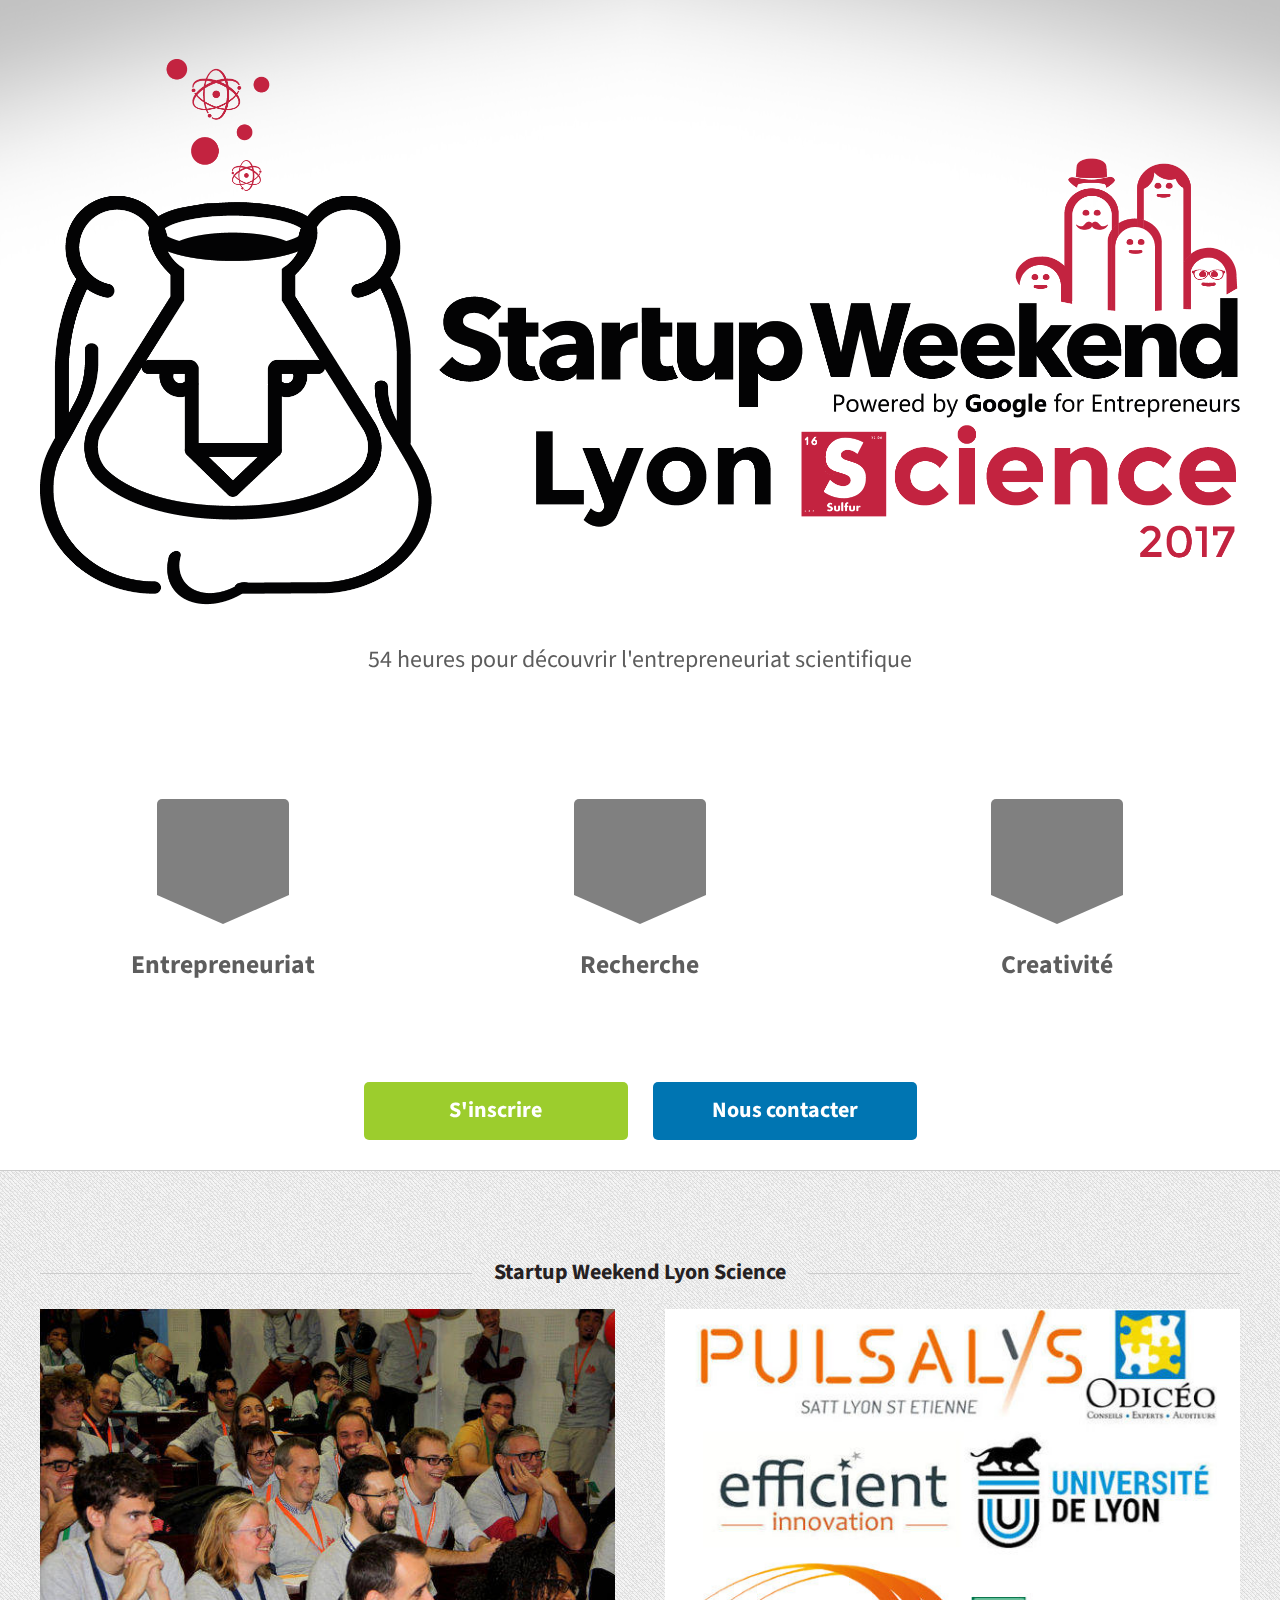
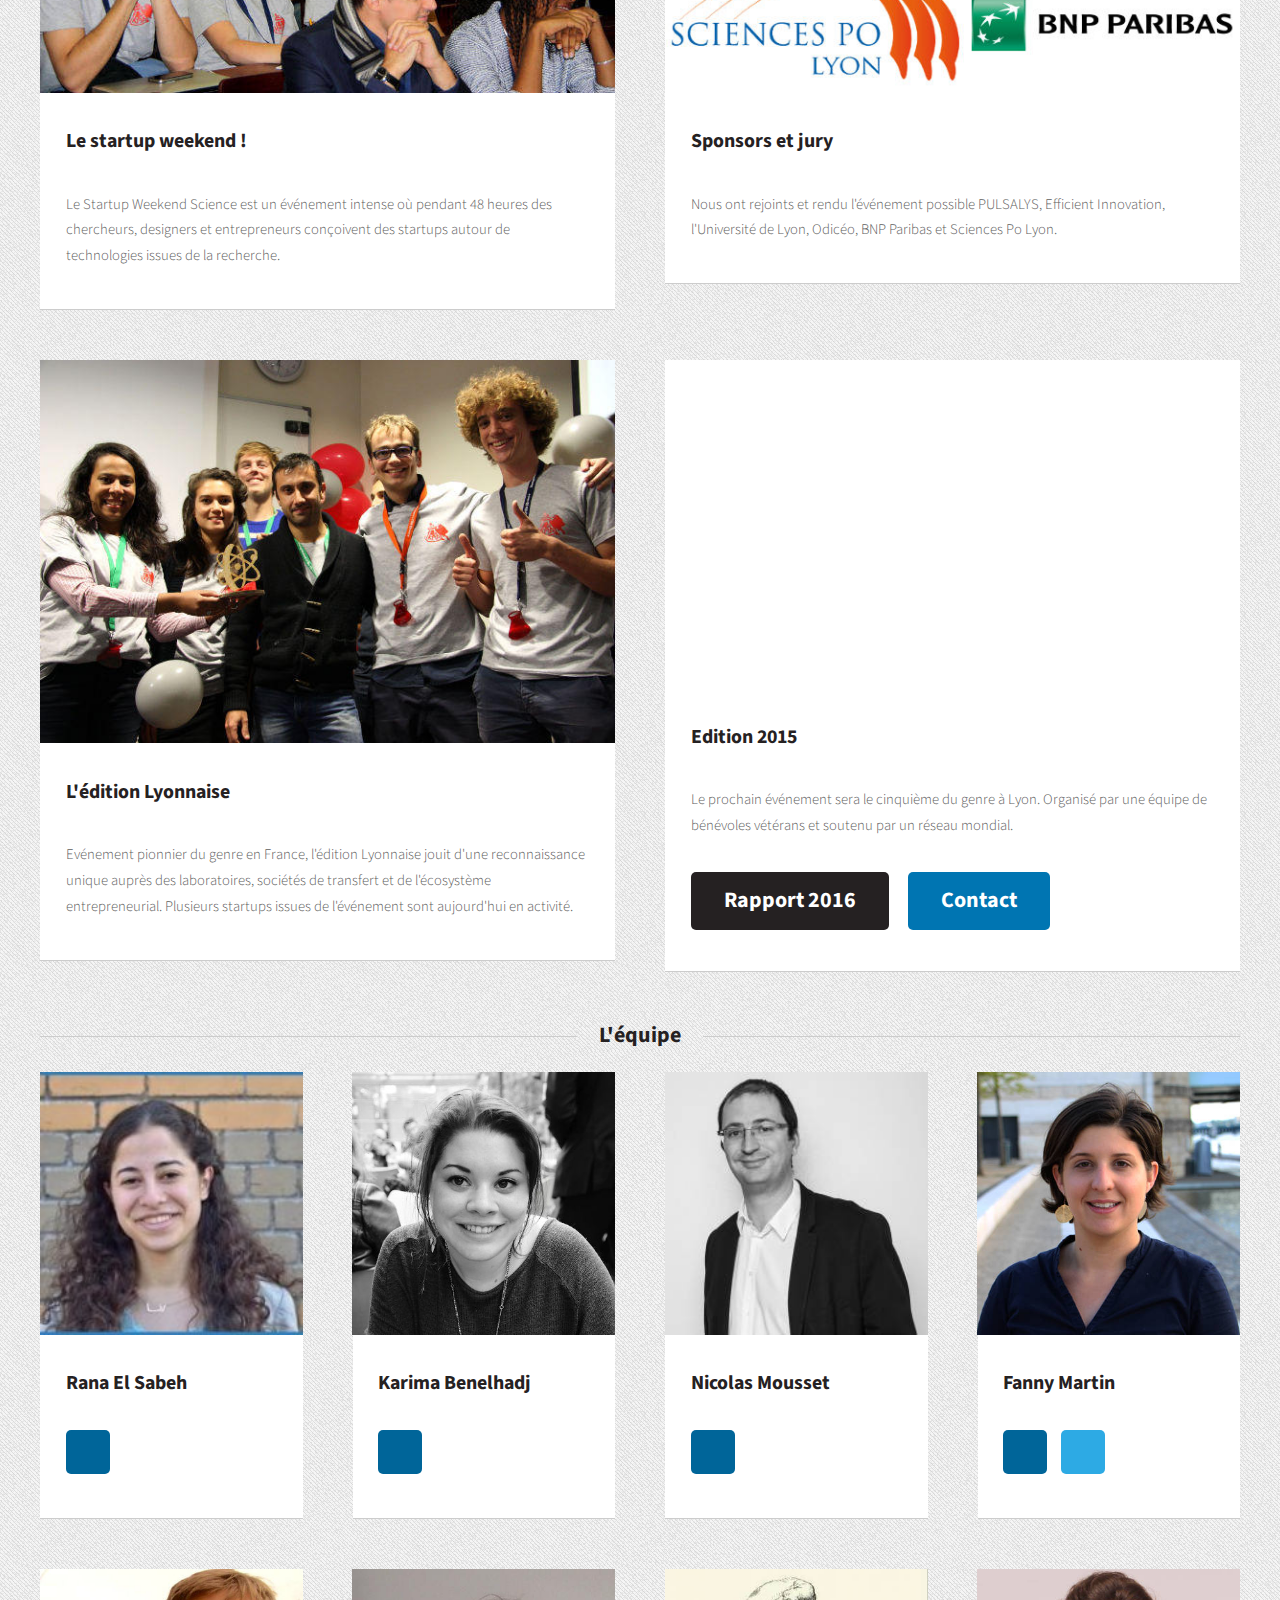
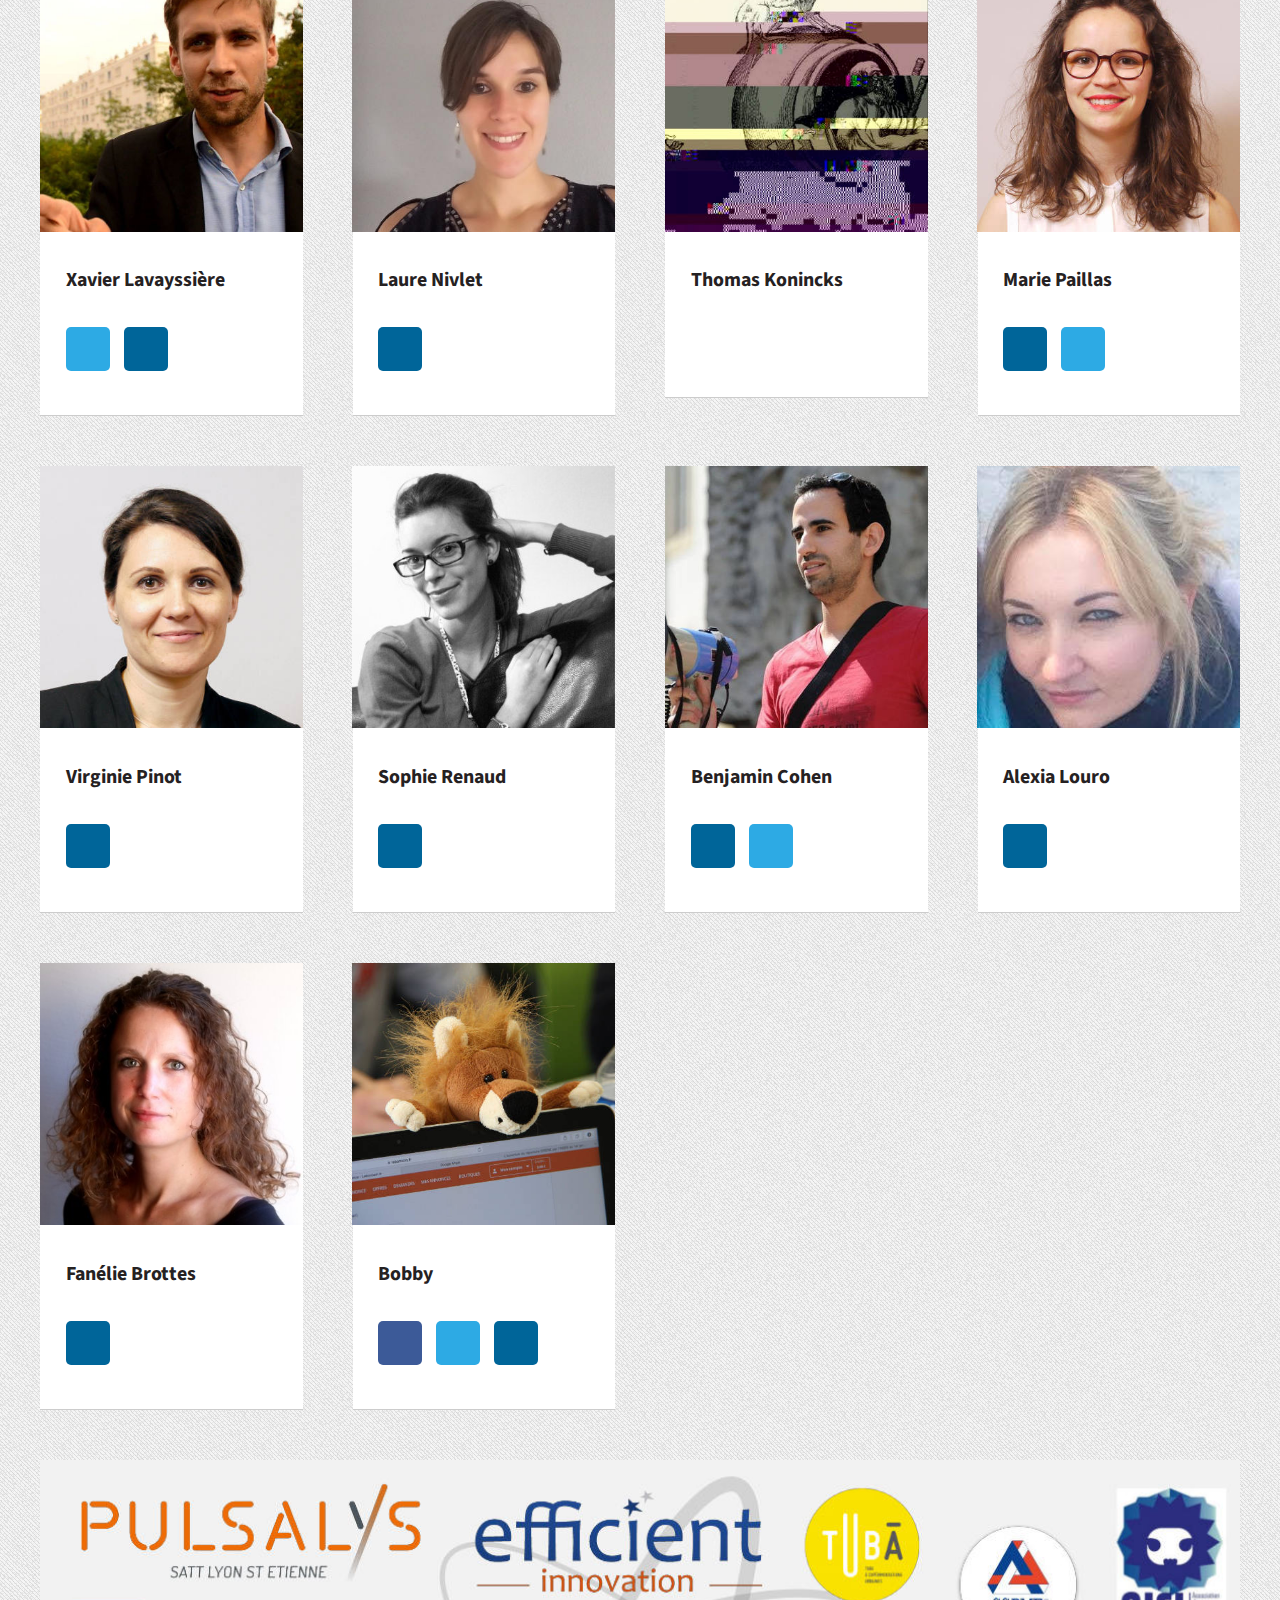
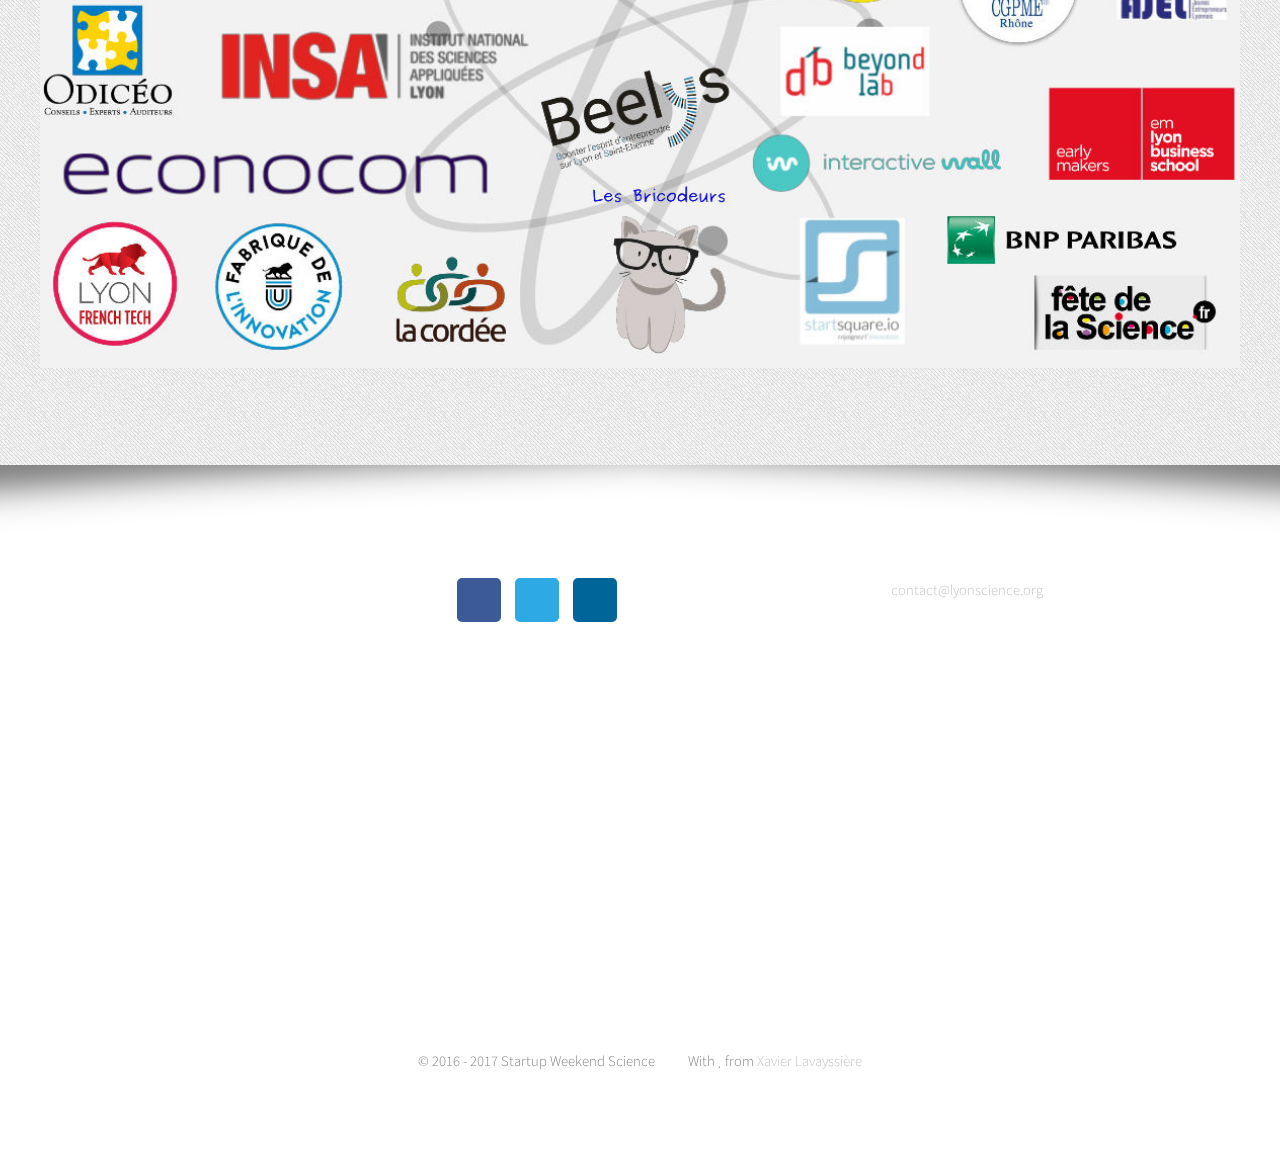
<file: index.html>
<!DOCTYPE HTML>

<html>
	<head>
		<title>Startup Weekend Lyon Science - Edition 2017</title>
		<meta charset="utf-8" />
		<meta name="description" content="Startup Weekend Lyon - Edition 2017" />
		<meta name="keywords" content="science, tech transfer, startups" />
		<link href="https://fonts.googleapis.com/css?family=Source+Sans+Pro:300,400,700,900,300italic" rel="stylesheet" />
		<!-- <script src="js/jquery.min.js"></script> -->
		<!-- <script src="js/jquery.dropotron.min.js"></script> -->
		<script src="js/config.js"></script>
		<script src="js/skel.min.js"></script>
		<!-- <script src="js/skel-panels.min.js"></script> -->
		<!-- <script src="js/randomize.js"></script> -->

		<link href="https://maxcdn.bootstrapcdn.com/font-awesome/4.6.3/css/font-awesome.min.css" rel="stylesheet" integrity="sha384-T8Gy5hrqNKT+hzMclPo118YTQO6cYprQmhrYwIiQ/3axmI1hQomh7Ud2hPOy8SP1" crossorigin="anonymous">

		<noscript>
			<link rel="stylesheet" href="css/skel-noscript.css" />
			<link rel="stylesheet" href="css/style.css" />
			<link rel="stylesheet" href="css/style-desktop.css" />
		</noscript>
		<!--[if lte IE 8]>
			<script src="http://html5shiv.googlecode.com/svn/trunk/html5.js"></script>
		<![endif]-->

		<link rel="icon" href="./favicon.png">



	</head>
	<body class="homepage">

		<!-- Header Wrapper -->
			<div id="header-wrapper" class="edition-2017">
				<div class="container">

					<div class="row">
						<div class="12u">

							<!-- Banner -->


								<section id="banner container 80%">
								<p></p>
									<span class="image filt "><img class="filt" src="images/banniere2017.png" alt="" /></span>
<!-- 									<div class="row">
										<div class="4u -1u  12u$(medium) "><span class="image  "><img src="images/logoA2.png" alt="" /></span></div>
										<div class="6u 12u$(medium)"><span class="image not-small"><img src="images/logoB2.png" alt="" /></span></div>
									</div> -->
	

									<p></p>
									<center class="subtitle"><font size=5>54 heures pour découvrir l'entrepreneuriat scientifique</font></center>
									<p></p>
									<!-- <div id="sidekick">7-8-9 octobre 2016 à l'INSA de Lyon</div> -->

								</section>


						</div>
					</div>

					<div class="row">
						<div class="12u">
								
							<!-- Intro -->
								<section id="intro">
								
									<div>
										<div class="row">
											<div class="4u">
												<section class="first">
													<span class="pennant pennant-alt2 "><span class="fa fa-thumbs-o-up"></span></span>
													<header>
														<h2 class="tags">Entrepreneuriat</h2>
													</header>
												</section>
											</div>
											<div class="4u">
												<section class="middle">
													<span class="pennant "><span class="fa fa-cogs"></span></span>
													<header>
														<h2 class="tags">Recherche</h2>
													</header>
												</section>
											</div>
											<div class="4u">
												<section class="last">
													<span class="pennant pennant-alt "><span class="fa fa-lightbulb-o"></span></span>
													<header>
														<h2 class="tags">Creativité</h2>
													</header>
												</section>
											</div>
										</div>
									</div>

									<div class="actions">
										<!-- <a href="edition-2016.html" class="button alt big" target="_blank">Retour édition 2016</a> -->
										<a href="https://www.eventbrite.com/e/startup-weekend-lyon-science-1017-tickets-32827191012" class="button big cta">S'inscrire</a>
										<a href="mailto:contact@lyonscience.org" class="button big">Nous contacter</a>

									</div>
								
								</section>

						</div>
					</div>
				</div>
			</div>
		

		<!-- Main Wrapper -->
			<div id="main-wrapper">
				<div class="container">
					<div class="row">
						<div class="12u">
							
							<!-- Blog -->
								<section>
									<header class="major">
										<h2>Startup Weekend Lyon Science</h2>
									</header>
									<div>
										<div class="row">
											<div class="6u">
												<section class="box">
													<a href="" class="image image-full"><img src="images/foule.jpg" alt="" /></a>
													<header>
														<h3>Le startup weekend !</h3>
														<span class="byline"> </span>
													</header>
													<p>Le Startup Weekend Science est un événement intense où pendant 48 heures des chercheurs, designers et entrepreneurs conçoivent des startups autour de technologies issues de la recherche.
										</p>


												</section>
											</div>
											<div class="6u">
												<section class="box">
													<a href="" class="image image-full"><img src="images/sponsors2017-1.jpg" alt="" /></a>
													<header>
														<h3>Sponsors et jury</h3>
														<span class="byline"></span>
													</header>
													<p>Nous ont rejoints et rendu l'événement possible PULSALYS, Efficient Innovation, l'Université de Lyon, Odicéo, BNP Paribas et Sciences Po Lyon. </p>
												</section>
											</div>
										</div>

										<div class="row">

											<div class="6u">
												<section class="box">
													<a href="" class="image image-full"><img src="images/mecaware.jpg" alt="" /></a>
													<header>
														<h3>L'édition Lyonnaise</h3>
														<span class="byline"></span>
													</header>
													<p> Evénement pionnier du genre en France, l'édition Lyonnaise jouit d'une reconnaissance unique auprès des laboratoires, sociétés de transfert et de l'écosystème entrepreneurial. Plusieurs startups issues de l'événement sont aujourd'hui en activité.</p>
												</section>
											</div>
											<div class="6u">
												<section class="box">
													<div class="video-container"><iframe width="520" height="315" src="https://www.youtube.com/embed/XAW1rqf9ggc" frameborder="0" allowfullscreen></iframe></div>
													<header>
														<h3>Edition 2015</h3>
														<span class="byline"> </span>
													</header>
													<p>Le prochain événement sera le cinquième du genre à Lyon. Organisé par une équipe de bénévoles vétérans et soutenu par un réseau mondial. 
													</p>

													<footer class="actions">
															<a href="Startup-Weekend-Science-2016.pdf" class="button alt big">Rapport 2016</a>
															<a href="mailto:contact@lyonscience.org" class="button big">Contact</a>
													</footer>
												</section>
											</div>
										</div>
									</div>
								</section>

						</div>
					</div> <!-- EndRow -->
					<div class="row">
						<div class="12u">

								<!-- Portfolio -->
								<section>
									<header class="major">
										<h2>L'équipe</h2>
									</header>

									<div class="quisertarien">
										<div class="row ligneMembres">
											<div class="3u membre">
												<section class="box">
													<a href="https://www.linkedin.com/in/ranaelsabeh" class="image image-full"><img src="images/rana.jpg" alt="" /></a>
													<header>
														<h3>Rana El Sabeh</h3>
													</header>
													<p></p>
													<footer>

													<ul class="social">
														<li><a class="fa fa-linkedin solo" href="https://www.linkedin.com/in/ranaelsabeh"><span>LinkedIn</span></a></li>
													</ul>

													</footer>
												</section>
											</div>
											<div class="3u membre">
												<section class="box">
													<a href="#" class="image image-full"><img src="images/karima.jpg" alt="" /></a>
													<header>
														<h3>Karima Benelhadj</h3>
													</header>
													<p></p>
													<footer>
														
													<ul class="social">
														<li><a class="fa fa-linkedin solo" href="https://www.linkedin.com/in/karimabenelhadj"><span>LinkedIn</span></a></li>
													</ul>

													</footer>
												</section>
											</div>

											<div class="3u membre">
												<section class="box">
													<a href="https://www.linkedin.com/in/moussetn" class="image image-full"><img src="images/nicolas.jpg" alt="" /></a>
													<header>
														<h3>Nicolas Mousset</h3>
													</header>
													<p></p>
													<footer>
														
													<ul class="social">
														<li><a class="fa fa-linkedin solo" href="https://www.linkedin.com/in/moussetn"><span>LinkedIn</span></a></li>
													</ul>

													</footer>
												</section>
											</div>
																						<div class="3u membre">
												<section class="box">
													<a href="https://www.linkedin.com/in/fanny-martin-a250a196" class="image image-full"><img src="images/fanny.jpg" alt="" /></a>
													<header>
														<h3>Fanny Martin</h3>
													</header>
													<p></p>
													<footer>

													<ul class="social">
														<li><a class="fa fa-linkedin solo" href="https://www.linkedin.com/in/fanny-martin-a250a196"><span>LinkedIn</span></a></li>
														<li><a class="fa fa-twitter solo" href="https://twitter.com/Fanny_Martin_"><span>Twitter</span></a></li>
													</ul>

													</footer>
												</section>
											</div>
											
										</div> <!-- Fin ligneMembres -->

										<div class="row ligneMembres">
											<div class="3u membre">
												<section class="box">
													<a href="https://www.linkedin.com/in/lavayssiere" class="image image-full"><img src="images/xavier.jpg" alt="" /></a>
													<header>
														<h3>Xavier Lavayssière</h3>
													</header>
													<p></p>
													<footer>
													<ul class="social">
														<li><a class="fa fa-twitter solo" href="http://twitter.com/XavierLava"><span>Twitter</span></a></li>
														<li><a class="fa fa-linkedin solo" href="http://www.linkedin.com/in/lavayssiere"><span>LinkedIn</span></a></li>
													</ul>													
													</footer>
												</section>
											</div>
											<div class="3u membre">
												<section class="box">
													<a href="https://www.linkedin.com//in/laure-nivlet-barbier-phd-045a9174" class="image image-full"><img src="images/laure.jpg" alt="" /></a>
													<header>
														<h3>Laure Nivlet</h3>
													</header>
													<p></p>
													<footer>

													<ul class="social">
														<li><a class="fa fa-linkedin solo" href="https://www.linkedin.com//in/laure-nivlet-barbier-phd-045a9174"><span>LinkedIn</span></a></li>
													</ul>

													</footer>
												</section>
											</div>
											<div class="3u membre">
												<section class="box">
													<a href="" class="image image-full"><img src="images/thomas.jpg" alt="" /></a>
													<header>
														<h3>Thomas Konincks</h3>
													</header>
													<p></p>
													<footer>
														
													<ul class="social">
														<li><!-- <a class="fa fa-linkedin solo" href="https://www.linkedin.com/in/samirarabaaoui"><span>LinkedIn</span></a> --></li>
													</ul>

													</footer>
												</section>
											</div>
											<div class="3u membre">
												<section class="box">
													<a href="https://www.linkedin.com/in/marie-paillas-32b05963" class="image image-full"><img src="images/marie.jpg" alt="" /></a>
													<header>
														<h3>Marie Paillas</h3>
													</header>
													<p></p>
													<footer>
													<ul class="social">
														<li><a class="fa fa-linkedin solo" href="https://www.linkedin.com/in/marie-paillas-32b05963"><span>LinkedIn</span></a></li>
														<li><a class="fa fa-twitter solo" href="https://twitter.com/Marie_Plls"><span>Twitter</span></a></li>
													</ul>													</footer>
												</section>
											</div>

										</div> <!-- Fin ligneMembres -->									

										<div class="row ligneMembres">
											<div class="3u membre">
												<section class="box">
													<a href="https://linkedin.com/in/virginiepinot/" class="image image-full"><img src="images/virginie.jpg" alt="" /></a>
													<header>
														<h3>Virginie Pinot</h3>
													</header>
													<p></p>
													<footer>
														
													<ul class="social">
														<li><a class="fa fa-linkedin solo" href="https://linkedin.com/in/virginiepinot/"><span>LinkedIn</span></a></li>
													</ul>

													</footer>
												</section>
											</div>
											<div class="3u membre">
												<section class="box">
													<a href="https://www.linkedin.com/in/sophie-renaud-11a1b759" class="image image-full"><img src="images/sophie.jpg" alt="" /></a>
													<header>
														<h3>Sophie Renaud</h3>
													</header>
													<p></p>
													<footer>
													<ul class="social">
														<li><a class="fa fa-linkedin solo" href="https://www.linkedin.com/in/sophie-renaud-11a1b759"><span>LinkedIn</span></a></li>
													</ul>													
													</footer>
												</section>
											</div>
											<div class="3u membre">
												<section class="box">
													<a href="https://www.linkedin.com/in/benjamin-cohen-a669b610" class="image image-full"><img src="images/benjamin.jpg" alt="" /></a>
													<header>
														<h3>Benjamin Cohen </h3>
													</header>
													<p></p>
													<footer>

													<ul class="social">
														<li><a class="fa fa-linkedin solo" href="https://www.linkedin.com/in/benjamin-cohen-a669b610"><span>LinkedIn</span></a></li>
														<li><a class="fa fa-twitter solo" href="https://twitter.com/BenTheDictator"><span>Twitter</span></a></li>
													</ul>

													</footer>
												</section>
											</div>

											<div class="3u membre">
												<section class="box">
													<a href="https://linkedin.com/in/alexia-louro-425021a3" class="image image-full"><img src="images/alexia.jpg" alt="" /></a>
													<header>
														<h3>Alexia Louro</h3>
													</header>
													<p></p>
													<footer>
													<ul class="social">
														<li><a class="fa fa-linkedin solo" href="https://linkedin.com/in/alexia-louro-425021a3"><span>LinkedIn</span></a></li>
													</ul>													</footer>
												</section>
											</div>

										</div> <!-- Fin ligneMembres -->	
	

										<div class="row ligneMembres">

<!-- 											<div class="3u membre">
												<section class="box">
													<a href="https://www.linkedin.com/in/camilleallary" class="image image-full"><img src="images/camille.jpg" alt="" /></a>
													<header>
														<h3>Camille Allary</h3>
													</header>
													<p></p>
													<footer>
														
													<ul class="social">
														<li><a class="fa fa-linkedin solo" href="https://www.linkedin.com/in/camilleallary"><span>LinkedIn</span></a></li>
													</ul>

													</footer>
												</section>
											</div> -->
											<div class="3u membre">
												<section class="box">
													<a href="https://www.linkedin.com/in/fanélie-brottes-7152aa50" class="image image-full"><img src="images/fanelie.jpg" alt="" /></a>
													<header>
														<h3>Fanélie Brottes</h3>
													</header>
													<p></p>
													<footer>

													<ul class="social">
														<li><a class="fa fa-linkedin solo" href="https://www.linkedin.com/in/fanélie-brottes-7152aa50"><span>LinkedIn</span></a></li>
													</ul>

													</footer>
												</section>
											</div>
<!-- 											<div class="3u membre">
												<section class="box">
													<a href="https://www.linkedin.com/in/audeomerin" class="image image-full"><img src="images/aude.jpg" alt="" /></a>
													<header>
														<h3>Aude Omerin</h3>
													</header>
													<p></p>
													<footer>
														
													<ul class="social">
														<li><a class="fa fa-linkedin solo" href="https://www.linkedin.com/in/audeomerin"><span>LinkedIn</span></a></li>
													</ul>

													</footer>
												</section>
											</div> -->
											<div class="3u membre">
												<section class="box">
													<a href="https://www.linkedin.com/company/open-labs-lyon---2015/" class="image image-full"><img src="images/bobby.jpg" alt="" /></a>
													<header>
														<h3>Bobby</h3>
													</header>
													<p></p>
													<footer>
													<ul class="social">
														<li><a class="fa fa-facebook solo" href="https://fr-fr.facebook.com/startup.weekend.lyon/"><span>Facebook</span></a></li>
														<li><a class="fa fa-twitter solo" href="https://twitter.com/swlyon"><span>Twitter</span></a></li>
														<li><a class="fa fa-linkedin solo" href="https://www.linkedin.com/company/open-labs-lyon---2015/"><span>LinkedIn</span></a></li>
													</ul>													</footer>
												</section>
											</div>

										</div> <!-- Fin ligneMembres -->	


									</div> <!-- quisertarien -->
								</section>
							
						</div>
					</div> <!-- EndRow -->

					<div class="row">
						<div class="12u">
							<div class="" id="sponsors">
								<img class="" src="images/sponsors5.jpg" alt="" />
							</div>
						</div>
					</div> <!-- row -->

				</div>
			</div> <!-- End main-wrapper -->



		<!-- Footer Wrapper -->
			<div id="footer-wrapper">
				
				<!-- Footer -->
					<section id="footer" class="container">
						

						<div class="row">
							<div class="4u">

								<section>
<!-- 									<header>
										<h2>Compte à rebours </h2>
									</header> -->
									<ul class="divided">
<!-- 										<li><a href="http://www.up.co/communities/france/lyon/startup-weekend/8750"> Site Up Co </a></li>
										<li><a href="https://www.eventbrite.com/e/startup-weekend-lyon-science-1017-tickets-32827191012"> Inscription Eventbrite</a></li> -->
									<!-- <div style="width:195px; text-align:center;" > -->
										<iframe  src="https://www.eventbrite.com/countdown-widget?eid=32827191012" frameborder="0" height="440" width="220" marginheight="0" marginwidth="0" scrolling="no" allowtransparency="false"></iframe>
									<!-- </div> -->

									</ul>
								</section>

							</div>
							
							<div class="4u">

								<section>
									<header>
										<h2>Suivez-nous !</h2>
									</header>
									<ul class="social">
										<li><a class="fa fa-facebook solo" href="https://fr-fr.facebook.com/startup.weekend.lyon/"><span>Facebook</span></a></li>
										<li><a class="fa fa-twitter solo" href="https://twitter.com/swlyon"><span>Twitter</span></a></li>
										<!-- <li><a class="fa fa-dribbble solo" href="http://dribbble.com/n33"><span>Dribbble</span></a></li> -->
										<li><a class="fa fa-linkedin solo" href="https://www.linkedin.com/company/open-labs-lyon---2015/"><span>LinkedIn</span></a></li>
										<!-- <li><a class="fa fa-google-plus solo" href="#"><span>Google+</span></a></li> -->
									</ul>
<!-- 									<header>
										<h2> Plus que 0 jours!</h2>
									</header> -->

						
								</section>

							</div>
							<div class="4u">
							
								<section>

									<ul class="divided">
										
										<li>
											<header>
												<h2>Contact</h2>
											</header>
											<p><a class="fa fa-envelope" href="mailto:contact@lyonscience.org"><span> contact@lyonscience.org</span></a></p>
										</li>
										
									</ul>
								</section>
							
							</div>
						</div>
						<div class="row">
							<div class="12u">
							
								<!-- Copyright -->
									<div id="copyright">
										<ul class="links">
											<li>&copy; 2016 - 2017 Startup Weekend Science	</li>
											<li>With <span class="coeur fa fa-heart"></span> from <a href="https://github.com/Xalava/LyonScience">Xavier Lavayssière</a> </li>
										</ul>
									</div>

							</div>
						</div>
					</section>
				
			</div>
							<iframe id="video-background" src="https://www.youtube.com/embed/jqRAOMM9uVo?autoplay=1&controls=0&showinfo=0&autohide=1&?rel=0?modestbranding=1&amp;title=LyonScience" frameborder="0" allowfullscreen>						</iframe>

	</body>
</html>
</file>
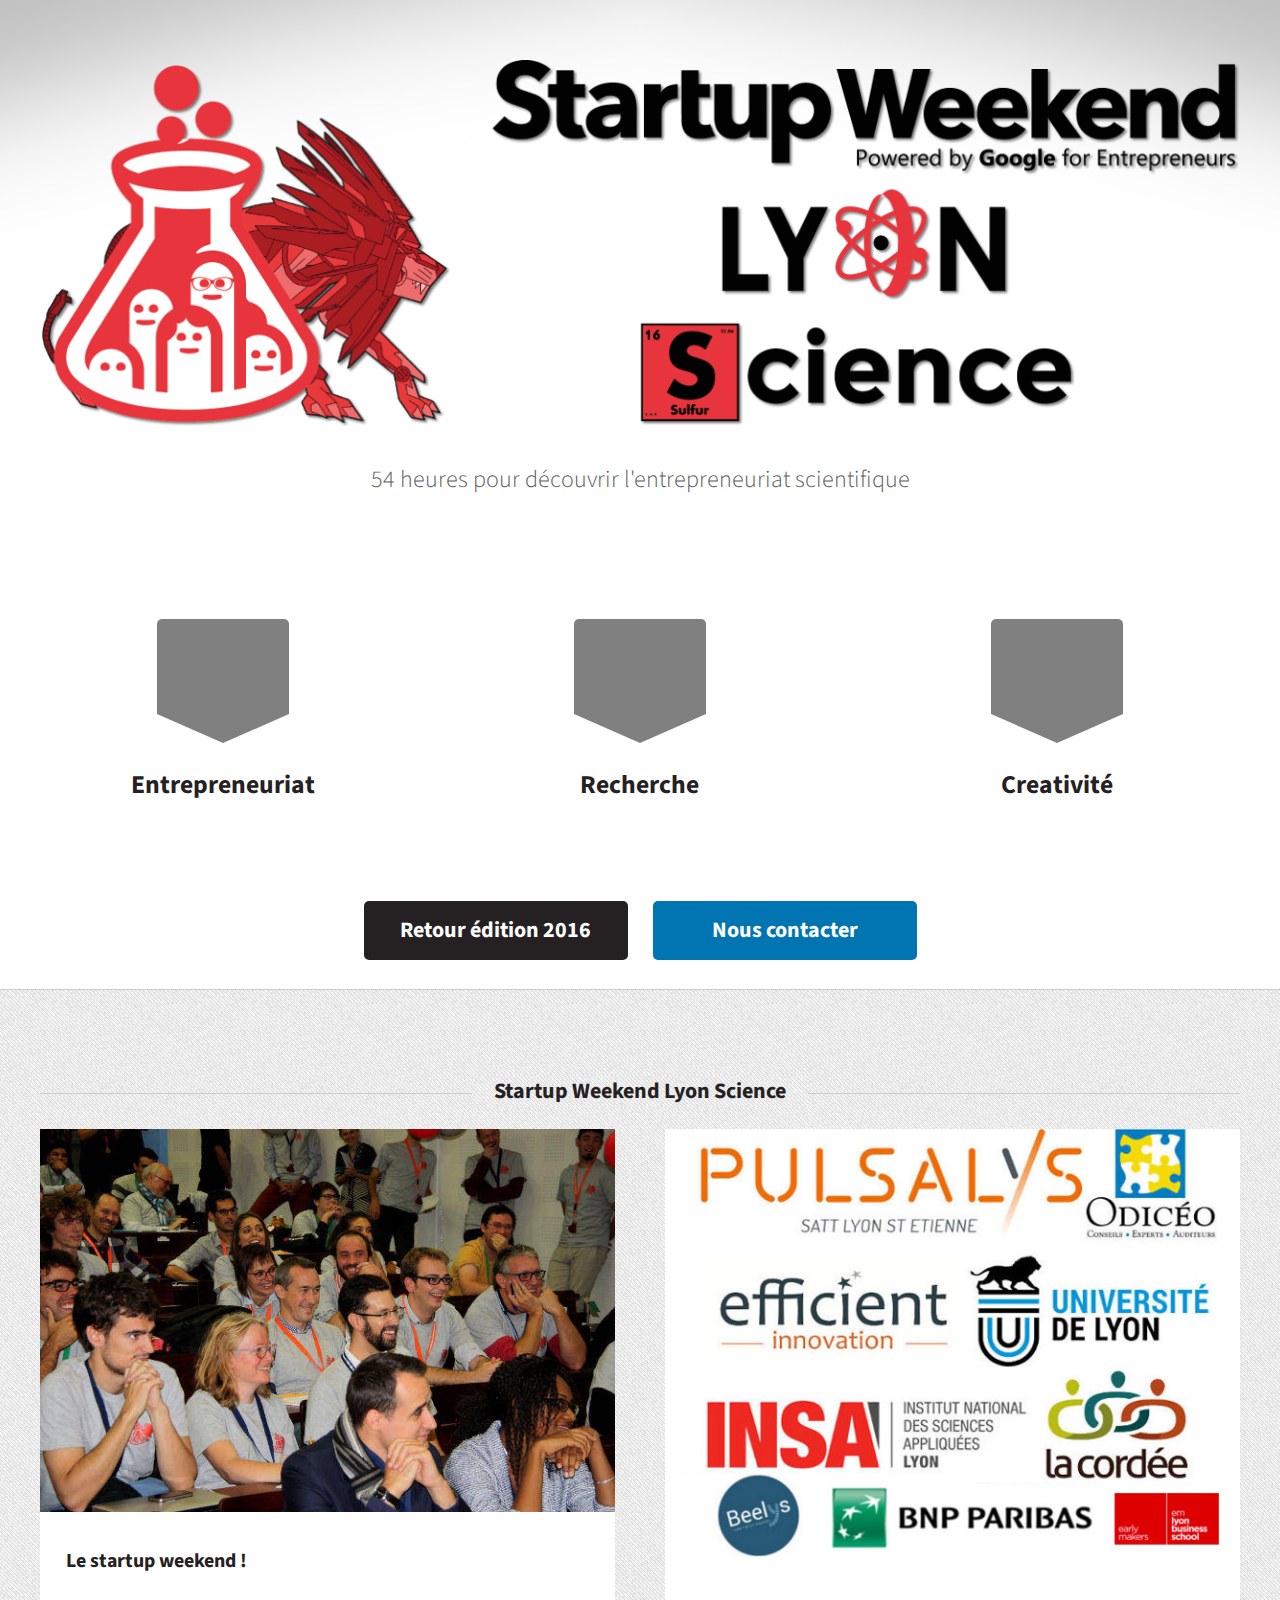
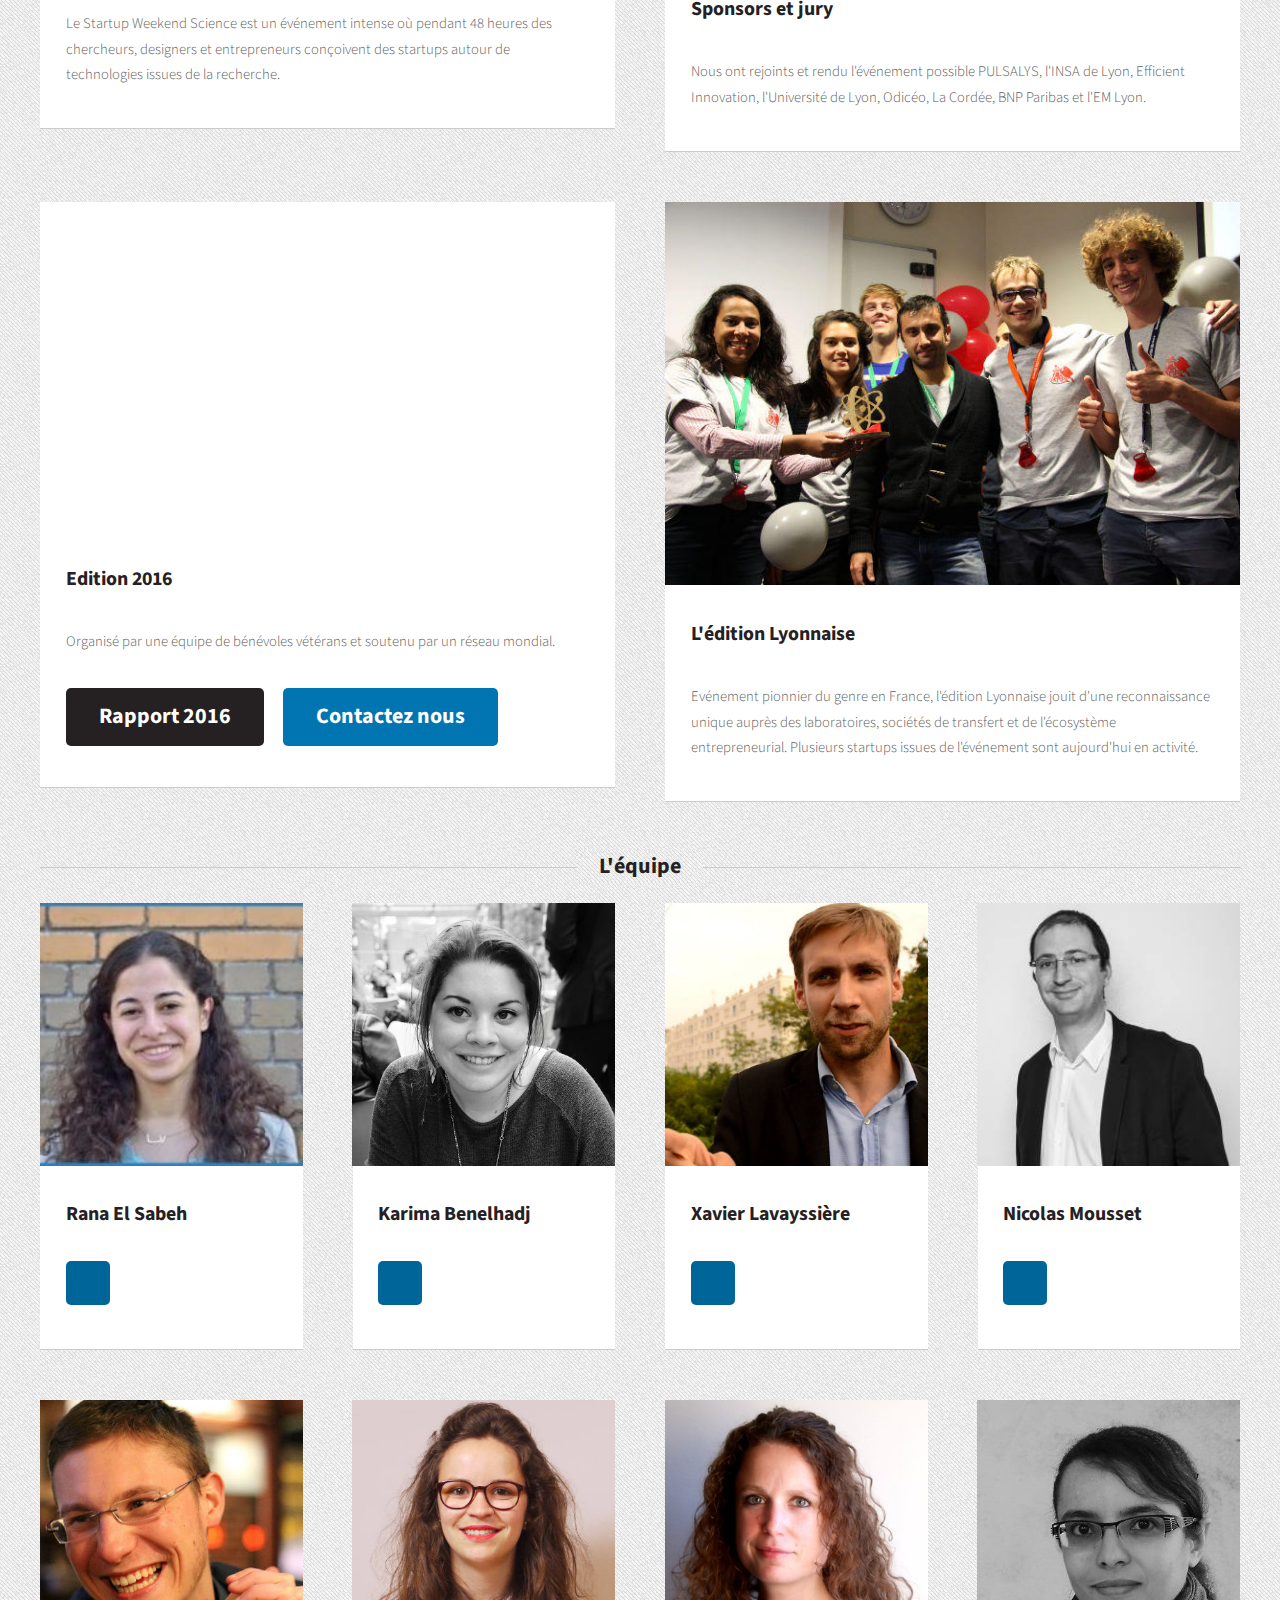
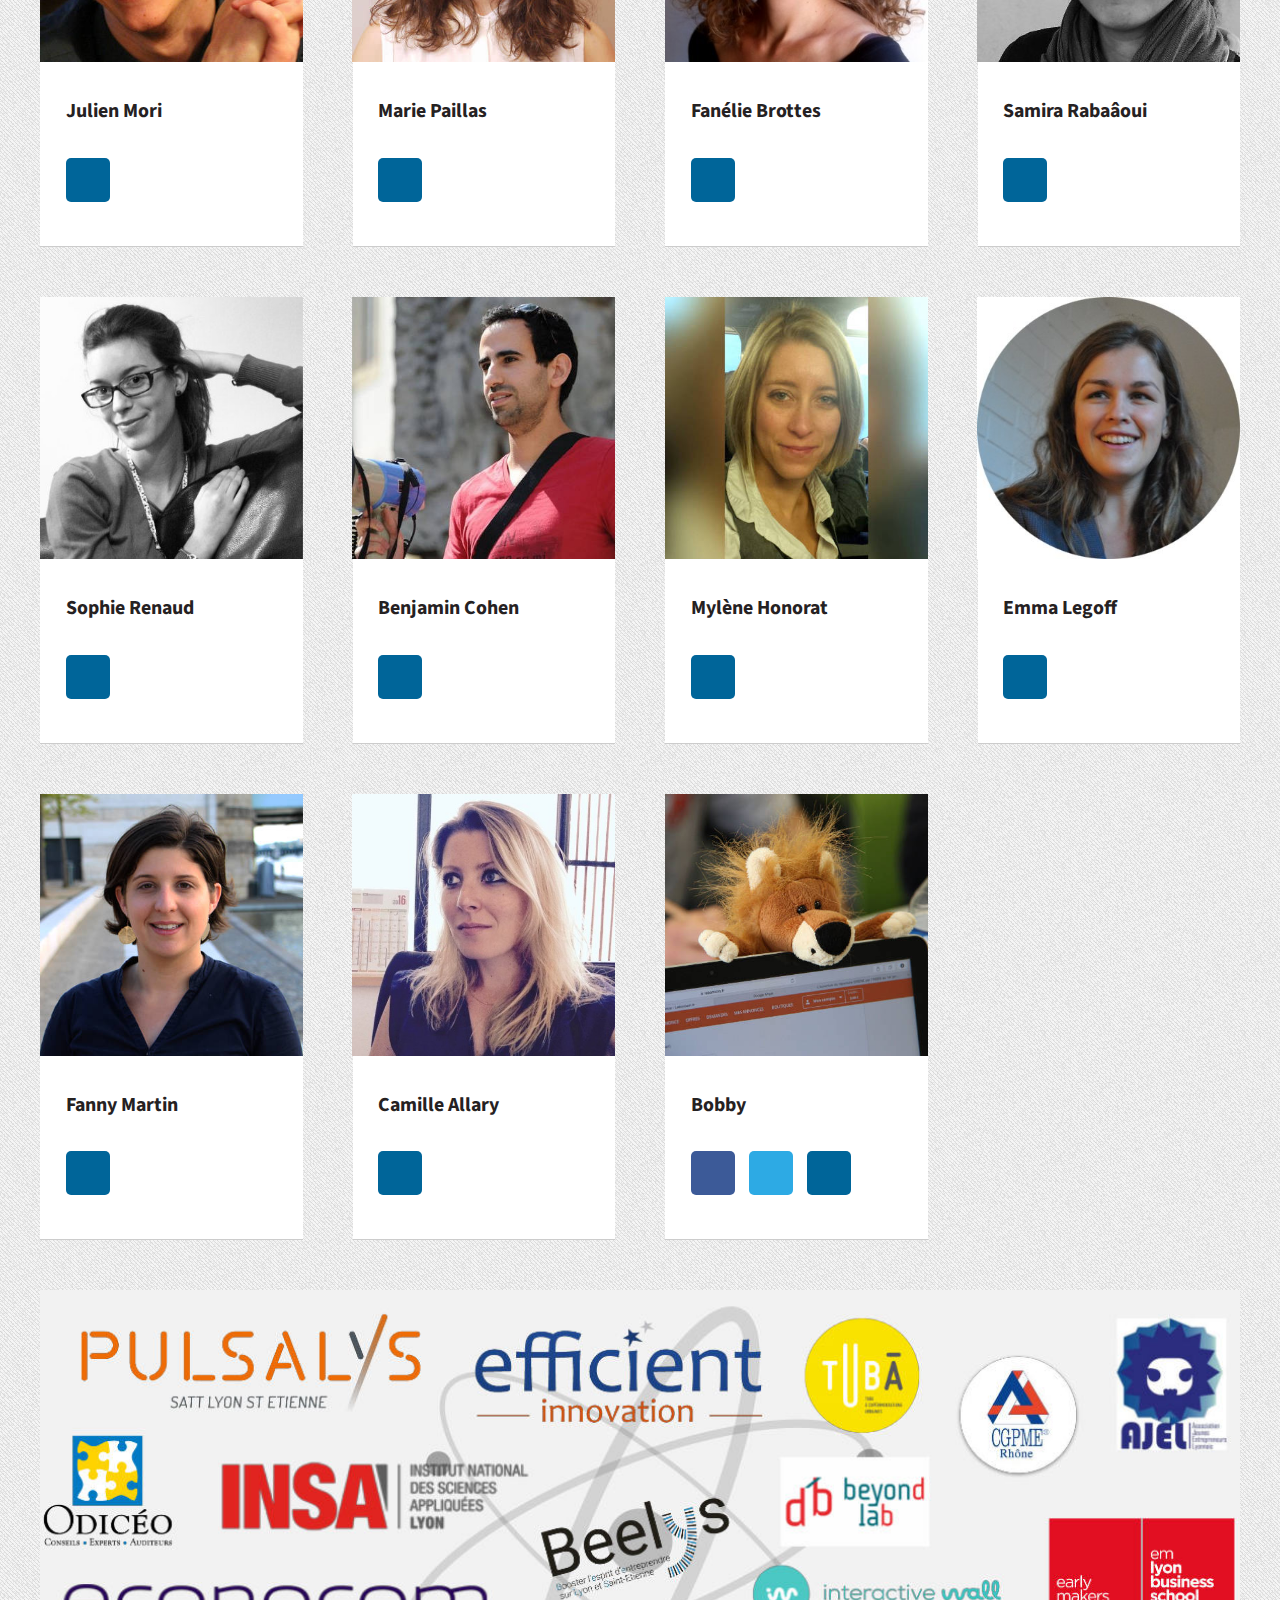
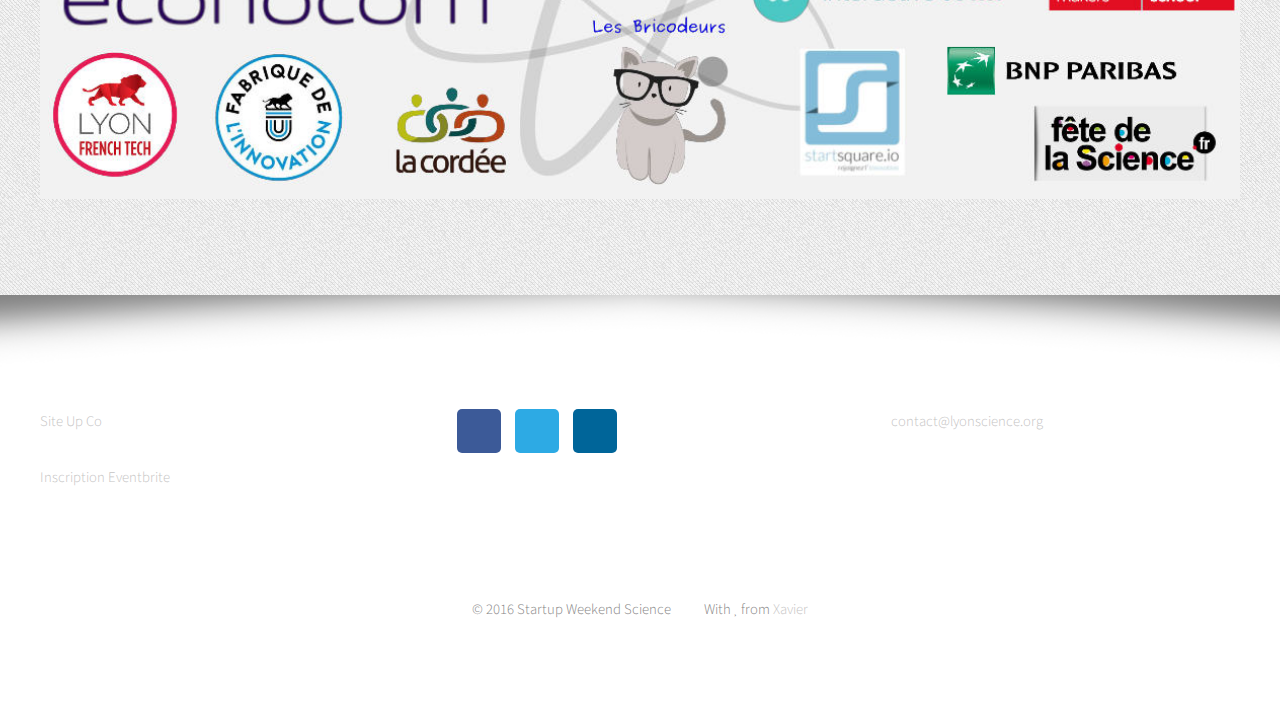
<file: edition-2016.html>
<!DOCTYPE HTML>

<html>
	<head>
		<title>Startup Weekend Lyon Science - Edition 2016</title>
		<meta charset="utf-8" />
		<meta name="description" content="Startup Weekend Lyon - Edition 2016" />
		<meta name="keywords" content="science, tech transfer, " />
		<link href="https://fonts.googleapis.com/css?family=Source+Sans+Pro:300,400,700,900,300italic" rel="stylesheet" />
		<!-- <script src="js/jquery.min.js"></script> -->
		<!-- <script src="js/jquery.dropotron.min.js"></script> -->
		<script src="js/config.js"></script>
		<script src="js/skel.min.js"></script>
		<!-- <script src="js/skel-panels.min.js"></script> -->
		<!-- <script src="js/randomize.js"></script> -->

		<link href="https://maxcdn.bootstrapcdn.com/font-awesome/4.6.3/css/font-awesome.min.css" rel="stylesheet" integrity="sha384-T8Gy5hrqNKT+hzMclPo118YTQO6cYprQmhrYwIiQ/3axmI1hQomh7Ud2hPOy8SP1" crossorigin="anonymous">

		<noscript>
			<link rel="stylesheet" href="css/skel-noscript.css" />
			<link rel="stylesheet" href="css/style.css" />
			<link rel="stylesheet" href="css/style-desktop.css" />
		</noscript>
		<!--[if lte IE 8]>
			<script src="http://html5shiv.googlecode.com/svn/trunk/html5.js"></script>
		<![endif]-->

		<link rel="icon" href="./favicon.png">



	</head>
	<body class="homepage">

		<!-- Header Wrapper -->
			<div id="header-wrapper" class="edition-2016">
				<div class="container">

					<div class="row">
						<div class="12u">

							<!-- Banner -->
								<section id="banner container 80%">
								<p></p>
									<span class="image filt "><img class="filt" src="images/logoHD.png" alt="" /></span>
<!-- 									<div class="row">
										<div class="4u -1u  12u$(medium) "><span class="image  "><img src="images/logoA2.png" alt="" /></span></div>
										<div class="6u 12u$(medium)"><span class="image not-small"><img src="images/logoB2.png" alt="" /></span></div>
									</div> -->

									<p></p>
									<center><font size=5>54 heures pour découvrir l'entrepreneuriat scientifique</font></center>
									<p></p>
									<!-- <div id="sidekick">7-8-9 octobre 2016 à l'INSA de Lyon</div> -->

								</section>

						</div>
					</div>

					<div class="row">
						<div class="12u">
								
							<!-- Intro -->
								<section id="intro">
								
									<div>
										<div class="row">
											<div class="4u">
												<section class="first">
													<span class="pennant pennant-alt2"><span class="fa fa-thumbs-o-up"></span></span>
													<header>
														<h2>Entrepreneuriat</h2>
													</header>
												</section>
											</div>
											<div class="4u">
												<section class="middle">
													<span class="pennant"><span class="fa fa-cogs"></span></span>
													<header>
														<h2>Recherche</h2>
													</header>
												</section>
											</div>
											<div class="4u">
												<section class="last">
													<span class="pennant pennant-alt"><span class="fa fa-lightbulb-o"></span></span>
													<header>
														<h2>Creativité</h2>
													</header>
												</section>
											</div>
										</div>
									</div>

									<div class="actions">
										<a href="Startup-Weekend-Science-2016.pdf" class="button alt big" target="_blank">Retour édition 2016</a>
										<a href="mailto:contact@lyonscience.org" class="button big">Nous contacter</a>
									</div>
								
								</section>

						</div>
					</div>
				</div>
			</div>
		

		<!-- Main Wrapper -->
			<div id="main-wrapper">
				<div class="container">
					<div class="row">
						<div class="12u">
							
							<!-- Blog -->
								<section>
									<header class="major">
										<h2>Startup Weekend Lyon Science</h2>
									</header>
									<div>
										<div class="row">
											<div class="6u">
												<section class="box">
													<a href="https://fr-fr.facebook.com/startup.weekend.lyon/" class="image image-full"><img src="images/foule.jpg" alt="" /></a>
													<header>
														<h3>Le startup weekend !</h3>
														<span class="byline"> </span>
													</header>
													<p>Le Startup Weekend Science est un événement intense où pendant 48 heures des chercheurs, designers et entrepreneurs conçoivent des startups autour de technologies issues de la recherche.
										</p>


												</section>
											</div>
											<div class="6u">
												<section class="box">
													<a href="https://fr-fr.facebook.com/startup.weekend.lyon/" class="image image-full"><img src="images/sponsors2.jpg" alt="" /></a>
													<header>
														<h3>Sponsors et jury</h3>
														<span class="byline"></span>
													</header>
													<p>Nous ont rejoints et rendu l'événement possible PULSALYS, l'INSA de Lyon, Efficient Innovation, l'Université de Lyon, Odicéo, La Cordée, BNP Paribas et l'EM Lyon. </p>
												</section>
											</div>
										</div>

										<div class="row">
											<div class="6u">
												<section class="box">
													<div class="video-container"><iframe width="520" height="315" src="https://www.youtube.com/embed/jqRAOMM9uVo" frameborder="0" allowfullscreen></iframe></div>
													<header>
														<h3>Edition 2016</h3>
														<span class="byline"> </span>
													</header>
													<p>Organisé par une équipe de bénévoles vétérans et soutenu par un réseau mondial.	</p>
													<footer class="actions">
															<a href="Startup-Weekend-Science-2016.pdf" class="button alt big">Rapport 2016</a>
															<a href="mailto:contact@lyonscience.org" class="button big">Contactez nous</a>
													</footer>
												</section>
											</div>
											<div class="6u">
												<section class="box">
													<a href="https://fr-fr.facebook.com/startup.weekend.lyon/" class="image image-full"><img src="images/mecaware.jpg" alt="" /></a>
													<header>
														<h3>L'édition Lyonnaise</h3>
														<span class="byline"></span>
													</header>
													<p> Evénement pionnier du genre en France, l'édition Lyonnaise jouit d'une reconnaissance unique auprès des laboratoires, sociétés de transfert et de l'écosystème entrepreneurial. Plusieurs startups issues de l'événement sont aujourd'hui en activité.</p>
												</section>
											</div>
										</div>
									</div>
								</section>

						</div>
					</div> <!-- EndRow -->
					<div class="row">
						<div class="12u">

								<!-- Portfolio -->
								<section>
									<header class="major">
										<h2>L'équipe</h2>
									</header>

									<div class="quisertarien">
										<div class="row ligneMembres">
											<div class="3u membre">
												<section class="box">
													<a href="https://www.linkedin.com/in/ranaelsabeh" class="image image-full"><img src="images/rana.jpg" alt="" /></a>
													<header>
														<h3>Rana El Sabeh</h3>
													</header>
													<p></p>
													<footer>

													<ul class="social">
														<li><a class="fa fa-linkedin solo" href="https://www.linkedin.com/in/ranaelsabeh"><span>LinkedIn</span></a></li>
													</ul>

													</footer>
												</section>
											</div>
											<div class="3u membre">
												<section class="box">
													<a href="#" class="image image-full"><img src="images/karima.jpg" alt="" /></a>
													<header>
														<h3>Karima Benelhadj</h3>
													</header>
													<p></p>
													<footer>
														
													<ul class="social">
														<li><a class="fa fa-linkedin solo" href="https://www.linkedin.com/in/karimabenelhadj"><span>LinkedIn</span></a></li>
													</ul>

													</footer>
												</section>
											</div>
											<div class="3u membre">
												<section class="box">
													<a href="https://www.linkedin.com/in/lavayssiere" class="image image-full"><img src="images/xavier.jpg" alt="" /></a>
													<header>
														<h3>Xavier Lavayssière</h3>
													</header>
													<p></p>
													<footer>
													<ul class="social">
														<!-- <li><a class="fa fa-twitter solo" href="http://twitter.com/XavierLava"><span>Twitter</span></a></li> -->
														<li><a class="fa fa-linkedin solo" href="http://www.linkedin.com/in/lavayssiere"><span>LinkedIn</span></a></li>
													</ul>													</footer>
												</section>
											</div>
											<div class="3u membre">
												<section class="box">
													<a href="https://www.linkedin.com/in/moussetn" class="image image-full"><img src="images/nicolas.jpg" alt="" /></a>
													<header>
														<h3>Nicolas Mousset</h3>
													</header>
													<p></p>
													<footer>
														
													<ul class="social">
														<li><a class="fa fa-linkedin solo" href="https://www.linkedin.com/in/moussetn"><span>LinkedIn</span></a></li>
													</ul>

													</footer>
												</section>
											</div>
										</div> <!-- Fin ligneMembres -->

										<div class="row ligneMembres">
											<div class="3u membre">
												<section class="box">
													<a href="https://www.linkedin.com/in/julienmori" class="image image-full"><img src="images/julien.jpg" alt="" /></a>
													<header>
														<h3>Julien Mori</h3>
													</header>
													<p></p>
													<footer>

													<ul class="social">
														<li><a class="fa fa-linkedin solo" href="https://www.linkedin.com/in/julienmori"><span>LinkedIn</span></a></li>
													</ul>

													</footer>
												</section>
											</div>
											<div class="3u membre">
												<section class="box">
													<a href="https://www.linkedin.com/in/marie-paillas-32b05963" class="image image-full"><img src="images/marie.jpg" alt="" /></a>
													<header>
														<h3>Marie Paillas</h3>
													</header>
													<p></p>
													<footer>
													<ul class="social">
														<li><a class="fa fa-linkedin solo" href="https://www.linkedin.com/in/marie-paillas-32b05963"><span>LinkedIn</span></a></li>
													</ul>													</footer>
												</section>
											</div>
											<div class="3u membre">
												<section class="box">
													<a href="https://www.linkedin.com/in/fanélie-brottes-7152aa50" class="image image-full"><img src="images/fanelie.jpg" alt="" /></a>
													<header>
														<h3>Fanélie Brottes</h3>
													</header>
													<p></p>
													<footer>

													<ul class="social">
														<li><a class="fa fa-linkedin solo" href="https://www.linkedin.com/in/fanélie-brottes-7152aa50"><span>LinkedIn</span></a></li>
													</ul>

													</footer>
												</section>
											</div>
											<div class="3u membre">
												<section class="box">
													<a href="https://www.linkedin.com/in/samirarabaaoui" class="image image-full"><img src="images/samira.jpg" alt="" /></a>
													<header>
														<h3>Samira Rabaâoui</h3>
													</header>
													<p></p>
													<footer>
														
													<ul class="social">
														<li><a class="fa fa-linkedin solo" href="https://www.linkedin.com/in/samirarabaaoui"><span>LinkedIn</span></a></li>
													</ul>

													</footer>
												</section>
											</div>
										</div> <!-- Fin ligneMembres -->									

										<div class="row ligneMembres">
											<div class="3u membre">
												<section class="box">
													<a href="https://www.linkedin.com/in/sophie-renaud-11a1b759" class="image image-full"><img src="images/sophie.jpg" alt="" /></a>
													<header>
														<h3>Sophie Renaud</h3>
													</header>
													<p></p>
													<footer>
													<ul class="social">
														<li><a class="fa fa-linkedin solo" href="https://www.linkedin.com/in/sophie-renaud-11a1b759"><span>LinkedIn</span></a></li>
													</ul>													
													</footer>
												</section>
											</div>
											<div class="3u membre">
												<section class="box">
													<a href="https://www.linkedin.com/in/benjamin-cohen-a669b610" class="image image-full"><img src="images/benjamin.jpg" alt="" /></a>
													<header>
														<h3>Benjamin Cohen </h3>
													</header>
													<p></p>
													<footer>

													<ul class="social">
														<li><a class="fa fa-linkedin solo" href="https://www.linkedin.com/in/benjamin-cohen-a669b610"><span>LinkedIn</span></a></li>
													</ul>

													</footer>
												</section>
											</div>
											<div class="3u membre">
												<section class="box">
													<a href="https://www.linkedin.com/in/mylene-honorat" class="image image-full"><img src="images/mylene.jpg" alt="" /></a>
													<header>
														<h3>Mylène Honorat</h3>
													</header>
													<p></p>
													<footer>
														
													<ul class="social">
														<li><a class="fa fa-linkedin solo" href="https://www.linkedin.com/in/mylene-honorat"><span>LinkedIn</span></a></li>
													</ul>

													</footer>
												</section>
											</div>
											<div class="3u membre">
												<section class="box">
													<a href="https://www.linkedin.com/in/emmalegoff/en" class="image image-full"><img src="images/emma.jpg" alt="" /></a>
													<header>
														<h3>Emma Legoff</h3>
													</header>
													<p></p>
													<footer>
													<ul class="social">
														<li><a class="fa fa-linkedin solo" href="https://www.linkedin.com/in/emmalegoff/en"><span>LinkedIn</span></a></li>
													</ul>													</footer>
												</section>
											</div>

										</div> <!-- Fin ligneMembres -->	
	

										<div class="row ligneMembres">
											<div class="3u membre">
												<section class="box">
													<a href="https://www.linkedin.com/in/fanny-martin-a250a196" class="image image-full"><img src="images/fanny.jpg" alt="" /></a>
													<header>
														<h3>Fanny Martin</h3>
													</header>
													<p></p>
													<footer>

													<ul class="social">
														<li><a class="fa fa-linkedin solo" href="https://www.linkedin.com/in/fanny-martin-a250a196"><span>LinkedIn</span></a></li>
													</ul>

													</footer>
												</section>
											</div>
											<div class="3u membre">
												<section class="box">
													<a href="https://www.linkedin.com/in/camilleallary" class="image image-full"><img src="images/camille.jpg" alt="" /></a>
													<header>
														<h3>Camille Allary</h3>
													</header>
													<p></p>
													<footer>
														
													<ul class="social">
														<li><a class="fa fa-linkedin solo" href="https://www.linkedin.com/in/camilleallary"><span>LinkedIn</span></a></li>
													</ul>

													</footer>
												</section>
											</div>
<!-- 											<div class="3u membre">
												<section class="box">
													<a href="https://www.linkedin.com/in/audeomerin" class="image image-full"><img src="images/aude.jpg" alt="" /></a>
													<header>
														<h3>Aude Omerin</h3>
													</header>
													<p></p>
													<footer>
														
													<ul class="social">
														<li><a class="fa fa-linkedin solo" href="https://www.linkedin.com/in/audeomerin"><span>LinkedIn</span></a></li>
													</ul>

													</footer>
												</section>
											</div> -->
											<div class="3u membre">
												<section class="box">
													<a href="https://www.linkedin.com/company/open-labs-lyon---2015/" class="image image-full"><img src="images/bobby.jpg" alt="" /></a>
													<header>
														<h3>Bobby</h3>
													</header>
													<p></p>
													<footer>
													<ul class="social">
														<li><a class="fa fa-facebook solo" href="https://fr-fr.facebook.com/startup.weekend.lyon/"><span>Facebook</span></a></li>
														<li><a class="fa fa-twitter solo" href="https://twitter.com/swlyon"><span>Twitter</span></a></li>
														<li><a class="fa fa-linkedin solo" href="https://www.linkedin.com/company/open-labs-lyon---2015/"><span>LinkedIn</span></a></li>
													</ul>													</footer>
												</section>
											</div>

										</div> <!-- Fin ligneMembres -->	


									</div> <!-- quisertarien -->
								</section>
							
						</div>
					</div> <!-- EndRow -->

					<div class="row">
						<div class="12u">
							<div class="" id="sponsors">
								<img class="" src="images/sponsors5.jpg" alt="" />
							</div>
						</div>
					</div> <!-- row -->

				</div>
			</div> <!-- End main-wrapper -->



		<!-- Footer Wrapper -->
			<div id="footer-wrapper">
				
				<!-- Footer -->
					<section id="footer" class="container">
						

						<div class="row">
							<div class="4u">

								<section>
									<header>
										<h2>Liens utiles</h2>
									</header>
									<ul class="divided">
										<li><a href="http://www.up.co/communities/france/lyon/startup-weekend/8750"> Site Up Co </a></li>
										<li><a href="http://www.eventbrite.com/e/billets-startup-weekend-lyon-science-22750957727"> Inscription Eventbrite</a></li>


									</ul>
								</section>

							</div>
							
							<div class="4u">

								<section>
									<header>
										<h2>Suivez-nous !</h2>
									</header>
									<ul class="social">
										<li><a class="fa fa-facebook solo" href="https://fr-fr.facebook.com/startup.weekend.lyon/"><span>Facebook</span></a></li>
										<li><a class="fa fa-twitter solo" href="https://twitter.com/swlyon"><span>Twitter</span></a></li>
										<!-- <li><a class="fa fa-dribbble solo" href="http://dribbble.com/n33"><span>Dribbble</span></a></li> -->
										<li><a class="fa fa-linkedin solo" href="https://www.linkedin.com/company/open-labs-lyon---2015/"><span>LinkedIn</span></a></li>
										<!-- <li><a class="fa fa-google-plus solo" href="#"><span>Google+</span></a></li> -->
									</ul>
<!-- 									<header>
										<h2> Plus que 0 jours!</h2>
									</header> -->
<!-- 									<div style="width:195px; text-align:center;" ><iframe  src="https://www.eventbrite.com/countdown-widget?eid=22750957727" frameborder="0" height="256" width="195" marginheight="0" marginwidth="0" scrolling="no" allowtransparency="true"></iframe> -->
						
								</section>

							</div>
							<div class="4u">
							
								<section>

									<ul class="divided">
										
										<li>
											<header>
												<h2>Contact</h2>
											</header>
											<p><a class="fa fa-envelope" href="mailto:contact@lyonscience.org"><span> contact@lyonscience.org</span></a></p>
										</li>
										
									</ul>
								</section>
							
							</div>
						</div>
						<div class="row">
							<div class="12u">
							
								<!-- Copyright -->
									<div id="copyright">
										<ul class="links">
											<li>&copy; 2016 Startup Weekend Science	</li>
											<li>With <span class="coeur fa fa-heart"></span> from <a href="https://github.com/Xalava/LyonScience">Xavier</a> </li>
										</ul>
									</div>

							</div>
						</div>
					</section>
				
			</div>

	</body>
</html>
</file>
<file: css/style-desktop.css>
/*
	Dopetrope 2.5 by HTML5 UP
	html5up.net | @n33co
	Free for personal and commercial use under the CCA 3.0 license (html5up.net/license)
*/

/*********************************************************************************/
/* Basic                                                                         */
/*********************************************************************************/

	body
	{
		font-size: 11pt;
		line-height: 1.75em;
		min-width: 1200px;
	}
	
	h2
	{
		font-size: 1.5em;
	}
	
	h3
	{
		font-size: 1.35em;
	}

	.byline
	{
		margin: 0.5em 0 0 0;
		padding-bottom: 0.5em;
	}
	
	header
	{
		margin: 0 0 1.5em 0;
	}
	
	footer
	{
		margin: 2.25em 0 0 0;
	}
	
	/* Actions */

		.actions
		{
		}
		
			.actions .button
			{
				margin-right: 0.75em;
			}

	/* Box */

		.box
		{
			padding: 2.75em 1.75em 2.75em 1.75em;
		}
		
			.box .image-full
			{
				left: 1.75em;
				top: 1.75em;
				margin: -4.5em 0 4.25em -3.5em;
			}

	/* Button */
	
		.button
		{
			font-size: 1.1em;
			padding: 0.65em 1.5em 0.65em 1.5em;
		}

			.button.big
			{
				font-size: 1.5em;
				padding: 0.75em 1.5em 0.75em 1.5em;
			}

	/* Is-* */
	
		.is-post
		{
		}
		
			.is-post header
			{
				padding-top: 1em;
				margin: 0 0 2em 0;
			}
		
			.is-post h2
			{
				font-size: 2.5em;
				letter-spacing: -0.015em;
			}
			
			.is-post .byline
			{
				margin-top: 1.25em;
				font-size: 1.25em;
			}

	/* List */

		ul.links
		{
		}

			ul.links li
			{
				display: inline-block;
				border-left: solid 1px rgba(255,255,255,0.05);
				padding: 0 0 0 1em;
				margin: 0 0 0 1em;
			}
			
			ul.links li:first-child
			{
				border-left: 0;
				padding-left: 0;
				margin-left: 0;
			}

		ul.social
		{
			margin: 0 0 0.25em 0;
		}

			ul.social li
			{
				margin-left: 0.75em;
			}

	/* Pennant */

		.pennant
		{
			margin: 0 0 4em 0;
		}

/*********************************************************************************/
/* Wrappers                                                                      */
/*********************************************************************************/

	#header-wrapper
	{
		padding: 2em 0 2em 0;
	}

		#header-wrapper:before
		{
			height: 0em;
		}
	
		#header-wrapper:after
		{
			height: 20em;
			top: 0em;
		}
	
	#main-wrapper
	{
		padding: 6em 0 6em 0;
	}

		#main-wrapper:after
		{
			height: 5em;
		}
	
	#footer-wrapper
	{
		padding: 3em 0 3em 0;
	}

		#footer-wrapper:before
		{
			height: 5em;
		}

		#footer-wrapper header
		{
			margin: 0 0 3em 0;
		}
		
			#footer-wrapper header h2
			{
				font-size: 1.75em;
			}
			
		#footer-wrapper .row
		{
			padding-bottom: 2em;
		}

/*********************************************************************************/
/* Header                                                                        */
/*********************************************************************************/

	#header
	{
		text-align: center;
	}
	
		#header h1
		{
			color: #252122;
			font-weight: 900;
			font-size: 2.5em;
			letter-spacing: -0.035em;
			margin: 0 0 1.5em 0;
		}

/*********************************************************************************/
/* Nav                                                                           */
/*********************************************************************************/

	#nav
	{
	}

		#nav > ul
		{
			margin: 0;
		}

		#nav > ul > li > ul
		{
			display: none;
		}

		#nav > ul > li
		{
			display: inline-block;
			font-style: italic;
			margin: 0 0.35em 0 0.35em;
		}
		
			#nav > ul > li > a
			{
				border-radius: 5px;
				color: #5d5d5d;
				text-decoration: none;
				padding: 0.6em 1.2em 0.6em 1.2em;
				-moz-transition: background-color .25s ease-in-out;
				-webkit-transition: background-color .25s ease-in-out;
				-o-transition: background-color .25s ease-in-out;
				-ms-transition: background-color .25s ease-in-out;
				transition: background-color .25s ease-in-out;
				outline: 0;
			}

		#nav > ul > li:hover
		{
		}
		
			#nav > ul > li:hover > a
			{
				background: #f3f3f3;
			}
			
		#nav > ul > li.active
		{
		}
		
			#nav > ul > li.active > a
			{
				background: #f3f3f3;
			}
			
		#nav > ul > li.current_page_item
		{
		}
		
			#nav > ul > li.current_page_item > a
			{
				background: #0075B2;
				color: #fff !important;
				font-weight: 700;
			}
			
	.dropotron
	{
		border-radius: 5px;
		/*background-color: #252122;*/
		background-color: rgba(34,30,31,0.48);
		padding: 1.25em 1.5em 1.25em 1.5em;
		font-style: italic;
		min-width: 13em;
		box-shadow: 0px 8px 15px 0px rgba(0,0,0,0.5);
		text-align: left;
	}
	
		.dropotron a,
		.dropotron span
		{
			color: #aaa;
			text-decoration: none;
			-moz-transition: color .25s ease-in-out;
			-webkit-transition: color .25s ease-in-out;
			-o-transition: color .25s ease-in-out;
			-ms-transition: color .25s ease-in-out;
			transition: color .25s ease-in-out;
		}
		
		.dropotron li
		{
			padding: 0.25em 0 0.25em 0;
		}

			.dropotron li:hover > a,
			.dropotron li:hover >span
			{
				color: #fff;
			}

		.dropotron.level-0
		{
			margin-top: 2em;
			margin-left: -0.51em;
		}
		
			.dropotron.level-0:before
			{
				content: '';
				display: block;
				position: absolute;
				left: 20px;
				top: -10px;
				border-left: solid 10px transparent;
				border-right: solid 10px transparent;
				border-bottom: solid 10px #252122;
				border-bottom-color: rgba(34,30,31,0.98);
			}

/*********************************************************************************/
/* Banner                                                                        */
/*********************************************************************************/

	#banner
	{
		position: relative;
		margin-top: 1em;
	}
	
		#banner header
		{
			border-radius: 5px;
			position: absolute;
			left: 0;
			top: 0;
			padding: 4em;
			left: 50%;
			top: 50%;

			/*
				To vertically center this we need to set a width/height for the header
				overlay, then set a negative left/top margin set to half its width/height.
			*/
			
			width: 50em;
			height: 13em;
			
			margin-left: -25em;
			margin-top: -6.5em;
		}
		
			#banner header h2
			{
				font-size: 3em;
				margin: 0 0 0.65em 0;
				/*line-height: 1.1em;*/
			}

			#banner header .byline
			{
				font-size: 1.75em;
			}
			
/*********************************************************************************/
/* Footer                                                                        */
/*********************************************************************************/

	#footer
	{
	}

/*********************************************************************************/
/* Main                                                                          */
/*********************************************************************************/

	#main
	{
	}

/*********************************************************************************/
/* Intro                                                                         */
/*********************************************************************************/

	#intro
	{
		padding: 3em 0 0 0;
	}
	
		#intro section
		{
			padding: 2em 0 2em 0;
		}

		#intro h2
		{
			font-size: 1.75em;
		}
		
		#intro p
		{
			font-size: 1.25em;
			margin: 0;
		}
	
		#intro .middle
		{
/*			box-shadow:	16px 0px 0px 0px #fff,
						17px 0px 0px 0px #ccc, 
						
						-16px 0px 0px 0px #fff, 
						-17px 0px 0px 0px #ccc, 
						
						-16px -45px 0px 0px #fff, 
						16px -45px 0px 0px #fff, 

						-16px 45px 0px 0px #fff, 
						16px 45px 0px 0px #fff, 

						-16px 0px 45px 0px rgba(0,0,0,0.15),
						16px 0px 45px 0px rgba(0,0,0,0.15);*/
		}
		
		#intro .actions
		{
			padding: 5em 0 0 0;
		}
		
			#intro .actions .button
			{
				width: 12em;
				margin: 0 0.5em 0 0.5em;
			}

/*********************************************************************************/
/* Copyright                                                                     */
/*********************************************************************************/
		
	#copyright
	{
		margin: 0em 0 0em 0;
	}
	
		#copyright .links
		{
			padding: 0.85em 2.25em 0.85em 2.25em;
		}
</file>
<file: css/skel-noscript.css>
/* Resets (http://meyerweb.com/eric/tools/css/reset/ | v2.0 | 20110126 | License: none (public domain)) */

	html,body,div,span,applet,object,iframe,h1,h2,h3,h4,h5,h6,p,blockquote,pre,a,abbr,acronym,address,big,cite,code,del,dfn,em,img,ins,kbd,q,s,samp,small,strike,strong,sub,sup,tt,var,b,u,i,center,dl,dt,dd,ol,ul,li,fieldset,form,label,legend,table,caption,tbody,tfoot,thead,tr,th,td,article,aside,canvas,details,embed,figure,figcaption,footer,header,hgroup,menu,nav,output,ruby,section,summary,time,mark,audio,video{margin:0;padding:0;border:0;font-size:100%;font:inherit;vertical-align:baseline;}article,aside,details,figcaption,figure,footer,header,hgroup,menu,nav,section{display:block;}body{line-height:1;}ol,ul{list-style:none;}blockquote,q{quotes:none;}blockquote:before,blockquote:after,q:before,q:after{content:'';content:none;}table{border-collapse:collapse;border-spacing:0;}body{-webkit-text-size-adjust:none}

/* Box Model */

	*, *:before, *:after {
		-moz-box-sizing: border-box;
		-webkit-box-sizing: border-box;
		-o-box-sizing: border-box;
		-ms-box-sizing: border-box;
		box-sizing: border-box;
	}

/* Container */

	body {
		min-width: 1200px;
	}

	.container {
		width: 1200px;
		margin-left: auto;
		margin-right: auto;
	}

	/* Modifiers */
	
		.container.small {
			width: 900px;
		}

		.container.big {
			width: 100%;
			max-width: 1500px;
			min-width: 1200px;
		}

/* Grid */

	/* Cells */

		.\31 2u { width: 100% }
		.\31 1u { width: 91.6666666667% }
		.\31 0u { width: 83.3333333333% }
		.\39 u { width: 75% }
		.\38 u { width: 66.6666666667% }
		.\37 u { width: 58.3333333333% }
		.\36 u { width: 50% }
		.\35 u { width: 41.6666666667% }
		.\34 u { width: 33.3333333333% }
		.\33 u { width: 25% }
		.\32 u { width: 16.6666666667% }
		.\31 u { width: 8.3333333333% }
		.\-11u { margin-left: 91.6666666667% }
		.\-10u { margin-left: 83.3333333333% }
		.\-9u { margin-left: 75% }
		.\-8u { margin-left: 66.6666666667% }
		.\-7u { margin-left: 58.3333333333% }
		.\-6u { margin-left: 50% }
		.\-5u { margin-left: 41.6666666667% }
		.\-4u { margin-left: 33.3333333333% }
		.\-3u { margin-left: 25% }
		.\-2u { margin-left: 16.6666666667% }
		.\-1u { margin-left: 8.3333333333% }

		.row > * {
			padding: 40px 0 0 40px;
			float: left;
			-moz-box-sizing: border-box;
			-webkit-box-sizing: border-box;
			-o-box-sizing: border-box;
			-ms-box-sizing: border-box;
			box-sizing: border-box;
		}

		.row + .row > * {
			padding-top: 40px;
		}

		.row {
			margin-left: -40px;
		}

	/* Rows */

		.row:after {
			content: '';
			display: block;
			clear: both;
			height: 0;
		}

		.row:first-child > * {
			padding-top: 0;
		}

		.row > * {
			padding-top: 0;
		}

		/* Modifiers */

			/* Flush */

				.row.flush {
					margin-left: 0;
				}

				.row.flush > * {
					padding: 0 !important;
				}

			/* Quarter */

				.row.quarter > * {
					padding: 10px 0 0 10px;
				}

				.row.quarter + .row.quarter > * {
					padding-top: 10px;
				}

				.row.quarter {
					margin-left: -10px;
				}

			/* Half */

				.row.half > * {
					padding: 20px 0 0 20px;
				}

				.row.half + .row.half > * {
					padding-top: 20px;
				}

				.row.half {
					margin-left: -20px;
				}

			/* One and (a) Half */

				.row.oneandhalf > * {
					padding: 60px 0 0 60px;
				}

				.row.oneandhalf + .row.oneandhalf > * {
					padding-top: 60px;
				}

				.row.oneandhalf {
					margin-left: -60px;
				}

			/* Double */

				.row.double > * {
					padding: 80px 0 0 80px;
				}

				.row.double + .row.double > * {
					padding-top: 80px;
				}

				.row.double {
					margin-left: -80px;
				}
</file>
<file: css/style.css>
@charset 'UTF-8';

/*@font-face{font-family:'FontAwesome';src:url('font/fontawesome-webfont.eot?v=4.0.1');src:url('font/fontawesome-webfont.eot?#iefix&v=4.0.1') format('embedded-opentype'),url('font/fontawesome-webfont.woff?v=4.0.1') format('woff'),url('font/fontawesome-webfont.ttf?v=4.0.1') format('truetype'),url('font/fontawesome-webfont.svg?v=4.0.1#fontawesomeregular') format('svg');font-weight:normal;font-style:normal}*/

/*
	Dopetrope 2.5 by HTML5 UP
	html5up.net | @n33co
	Free for personal and commercial use under the CCA 3.0 license (html5up.net/license)
*/

/*********************************************************************************/
/* Basic                                                                         */
/*********************************************************************************/

	*
	{
		-moz-box-sizing: border-box;
		-webkit-box-sizing: border-box;
		-o-box-sizing: border-box;
		-ms-box-sizing: border-box;
		box-sizing: border-box;
	}

	body
	{
		font-family: 'Source Sans Pro';
		font-weight: 300;
		background: #rgba(255,255,255,0.4);
		/*background-image: url('images/bg02.png');*/
		color: #5d5d5d;
	}

	strong, b
	{
		color: #252122;
		font-weight: 700;
	}
	
	h1, h2, h3, h4, h5, h6
	{
		color: #252122;
		font-weight: 700;
	}

		h1 a, h2 a, h3 a, h4 a, h5 a, h6 a
		{
			color: inherit;
			text-decoration: none;
		}

	a
	{
		color: #0075B2;
		text-decoration: none;
	}
	
		a:hover
		{
			text-decoration: underline;
		}

	.major
	{
		position: relative;
		text-align: center;
		border-top: solid 1px #ccc;
		top: 1em;
	}

		.major h2
		{
			background: #fff;
			position: relative;
			top: -0.65em;
			display: inline;
			margin: 0;
			padding: 0 1em 0 1em;
		}

	.byline
	{
		display: block;
		font-style: italic;
	}
	
	form
	{
	}
	
		form input,
		form select,
		form textarea
		{
			-webkit-appearance: none;
		}
			
	br.clear
	{
		clear: both;
	}
	
	p, ul, ol, dl, table
	{
		margin-bottom: 2em;
	}
	
	section,
	article
	{
		margin-bottom: 2.5em;
	}
	
		section > :last-child,
		article > :last-child
		{
			margin-bottom: 0;
		}

		section:last-child,
		article:last-child
		{
			margin-bottom: 0;
		}

	/* Actions */

		.actions
		{
		}

	/* Box */

		.box
		{
			background: #ffffff;
			border-bottom: solid 1px #ccc;
		}
		
			.box .image-full
			{
				position: relative;
				width: auto;
			}

	/* Button */
		
		.button
		{
			display: inline-block;
			text-decoration: none;
			cursor: pointer;
			border: 0;
			border-radius: 5px;
			background: #0075B2;
			color: #fff !important;
			font-weight: 700;
			outline: 0;
			-moz-transition: background-color .25s ease-in-out;
			-webkit-transition: background-color .25s ease-in-out;
			-o-transition: background-color .25s ease-in-out;
			-ms-transition: background-color .25s ease-in-out;
			transition: background-color .25s ease-in-out;
		}

			.button:hover
			{
				background: #0086CC;
			}
			
			.button:active
			{
				background: #c51349;
			}
		
			.button.alt
			{
				background: #252122;
			}

				.button.alt:hover
				{
					background: #353132;
				}
				
				.button.alt:active
				{
					background: #151112;
				}
			
			.button.cta
			{
				background: #9CCD2D;
			}

				.button.cta:hover
				{
					background: #ACDD3D;
				}
				
				.button.cta:active
				{
					background: #8CBD1D;
				}
				
			.button.fa
			{
				xpadding-left: 1em !important;
			}
			
				.button.fa:before
				{
					opacity: 0.35;
					position: relative;
					top: 0.05em;
					margin-right: 0.75em;
				}

	/* Icon */

		.icon48
		{
			display: inline-block;
			width: 48px;
			height: 48px;
			background-image: url('images/icons48.png');
			text-indent: -9999px;
		}
		
			.icon48-1	{ background-position:	0px 0px;		}
			.icon48-2	{ background-position:	-48px 0px;		}
			.icon48-3	{ background-position:	-96px 0px;		}
			.icon48-4	{ background-position:	-144px 0px;		}
			.icon48-5	{ background-position:	-192px 0px;		}
			.icon48-6	{ background-position:	-240px 0px;		}
			.icon48-7	{ background-position:	-288px 0px;		}
			.icon48-8	{ background-position:	-336px 0px;		}
			.icon48-9	{ background-position:	-384px 0px;		}
			.icon48-10	{ background-position:	-432px 0px;		}

		.icon64
		{
			display: inline-block;
			width: 64px;
			height: 64px;
			background-image: url('images/icons64.png');
			text-indent: -9999px;
		}
		
			.icon64-1	{ background-position:	0px 0px;		}
			.icon64-2	{ background-position:	-64px 0px;		}
			.icon64-3	{ background-position:	-128px 0px;		}
			.icon64-4	{ background-position:	-192px 0px;		}
			.icon64-5	{ background-position:	-256px 0px;		}
			.icon64-6	{ background-position:	-320px 0px;		}
			.icon64-7	{ background-position:	-384px 0px;		}
			.icon64-8	{ background-position:	-448px 0px;		}
			.icon64-9	{ background-position:	-512px 0px;		}
			.icon64-10	{ background-position:	-576px 0px;		}

	/* Image */

		.image
		{
			display: inline-block;
			outline: 0;
		}
		
			.image img
			{
				display: block;
				width: 100%;
			}

		.image-centered
		{
			display: block;
			margin: 0 0 0em 0;
		}

			.image-centered img
			{
				margin: 0 auto;
				width: auto;
			}

		.image-full
		{
			display: block;
			width: 100%;
			margin: 0 0 2em 0;
		}
		
		.image-left
		{
			float: left;
			margin: 0 2em 2em 0;
		}

	/* Is-* */
	
		.is-post
		{
		}
	
	/* List */

		ul.contact
		{
		}

			ul.contact li
			{
				position: relative;
				border-top: solid 1px #ddd;
				padding: 1.3em 0 1.3em 7em;
			}

				ul.contact li h3
				{
					position: absolute;
					left: 0;
					top: 1.3em;
					font-size: 1.1em;
				}

				ul.contact li p
				{
					margin: 0;
				}
			
			ul.contact li:first-child
			{
				padding-top: 0;
				border-top: 0;
			}

				ul.contact li:first-child h3
				{
					top: 0;
				}
	
		ul.dates
		{
		}
		
			ul.dates li
			{
				position: relative;
				border-top: solid 1px #ddd;
				padding: 1.3em 0 1.3em 6.75em;
			}

			ul.dates .date
			{
				display: block;
				position: absolute;
				left: 0;
				top: 1.3em;
				background-color: #0075B2;
				height: 3.5em;
				text-align: center;
				color: #fff;
				line-height: 1em;
				border-top-left-radius: 5px;
				border-bottom-left-radius: 5px;
				padding: 0.5em 0.75em 0 1em;
			}

				ul.dates .date:after
				{
					content: '';
					position: absolute;
					bottom: 0;
					right: -1.2em;
					border-left: solid 1.25em #0075B2;
					border-top: solid 1.8em transparent;
					border-bottom: solid 1.8em transparent;
				}
			
				ul.dates .date strong
				{
					display: block;
					font-size: 1.75em;
					padding-top: 0.15em;
				}
				
			ul.dates h3
			{
				font-size: 1.1em;
			}
				
			ul.dates p
			{
				margin: 0;
			}

			ul.dates li:first-child
			{
				border-top: 0;
				padding-top: 0;
			}
			
				ul.dates li:first-child .date
				{
					top: 0;
				}

		ul.default
		{
		}
		
		ul.divided
		{
		}
		
			ul.divided li
			{
				border-top: solid 1px #ddd;
				padding: 1em 0 1em 0;
			}
			
			ul.divided li:first-child
			{
				border-top: 0;
				padding-top: 0;
			}
		
		ul.links
		{
		}
		
		ul.social
		{
			overflow: hidden;
			margin-bottom: 0;
		}

			ul.social li
			{
				display: inline-block;
			}

			ul.social li:first-child
			{
				margin-left: 0;
			}

			ul.social li a
			{
				display: inline-block;
				width: 3em;
				height: 3em;
				text-align: center;
				border-radius: 5px;
				background: #888;
				-moz-transition: background-color .25s ease-in-out;
				-webkit-transition: background-color .25s ease-in-out;
				-o-transition: background-color .25s ease-in-out;
				-ms-transition: background-color .25s ease-in-out;
				transition: background-color .25s ease-in-out;
			}
			
				ul.social li a:before
				{
					color: #fff;
					font-size: 2em;
					line-height: 1.5em;
				}
			
			ul.social li a.fa-facebook			{ background: #3c5a98; }
			ul.social li a.fa-facebook:hover	{ background: #4c6aa8; }
			ul.social li a.fa-twitter			{ background: #2daae4; }
			ul.social li a.fa-twitter:hover		{ background: #3dbaf4; }
			ul.social li a.fa-dribbble			{ background: #c4376b; }
			ul.social li a.fa-dribbble:hover	{ background: #d4477b; }
			ul.social li a.fa-linkedin			{ background: #006599; }
			ul.social li a.fa-linkedin:hover	{ background: #1075a9; }
			ul.social li a.fa-tumblr			{ background: #2b4661; }
			ul.social li a.fa-tumblr:hover		{ background: #3b5671; }
			ul.social li a.fa-google-plus		{ background: #da2713; }
			ul.social li a.fa-google-plus:hover	{ background: #ea3723; }

	/* Pennant */

		.pennant
		{
			position: relative;
			display: inline-block;
			background-color: gray;/*#0075B2;*/
			width: 9em;
			padding: 1.5em 0 0.5em 0;
			border-top-left-radius: 5px;
			border-top-right-radius: 5px;

		}
		
			.pennant:after
			{
				content: '';
				position: absolute;
				bottom: -1.98em;
				left: 0;
				border-top: solid 2em gray;/*#0075B2;*/
				border-left: solid 4.5em transparent;
				border-right: solid 4.5em transparent;
			}
		
			.pennant span
			{
				display: block;
				margin: 0 auto;
			}
			
				.pennant span:before
				{
					font-size: 4.5em;
					color: #fff;
				}

			.pennant-alt
			{
				/*background-color: #9CCD2D;*/
			}
			
				.pennant-alt:after
				{
					/*border-top-color: #9CCD2D;*/
				}

			.pennant-alt2
			{
				/*background-color: #F09719;*/
			}
			
				.pennant-alt2:after
				{
					/*border-top-color: #F09719;*/
				}

/*********************************************************************************/
/* Icons                                                                         */
/* Powered by Font Awesome by Dave Gandy | http://fontawesome.io                 */
/* Licensed under the SIL OFL 1.1 (font), MIT (CSS)                              */
/*********************************************************************************/

	.fa
	{
		text-decoration: none;
	}

		.fa.solo
		{
		}
		
			.fa.solo span
			{
				display: none;
			}

		.fa:before
		{
			display:inline-block;
			font-family: FontAwesome;
			font-size: 1.25em;
			text-decoration: none;
			font-style: normal;
			font-weight: normal;
			line-height: 1;
			-webkit-font-smoothing:antialiased;
			-moz-osx-font-smoothing:grayscale;
		}

		.fa-lg{font-size:1.3333333333333333em;line-height:.75em;vertical-align:-15%}
		.fa-2x{font-size:2em}
		.fa-3x{font-size:3em}
		.fa-4x{font-size:4em}
		.fa-5x{font-size:5em}
		.fa-fw{width:1.2857142857142858em;text-align:center}
		.fa-ul{padding-left:0;margin-left:2.142857142857143em;list-style-type:none}.fa-ul>li{position:relative}
		.fa-li{position:absolute;left:-2.142857142857143em;width:2.142857142857143em;top:.14285714285714285em;text-align:center}.fa-li.fa-lg{left:-1.8571428571428572em}
		.fa-border{padding:.2em .25em .15em;border:solid .08em #eee;border-radius:.1em}
		.pull-right{float:right}
		.pull-left{float:left}
		.fa.pull-left{margin-right:.3em}
		.fa.pull-right{margin-left:.3em}
		.fa-spin{-webkit-animation:spin 2s infinite linear;-moz-animation:spin 2s infinite linear;-o-animation:spin 2s infinite linear;animation:spin 2s infinite linear}
		@-moz-keyframes spin{0%{-moz-transform:rotate(0deg)} 100%{-moz-transform:rotate(359deg)}}@-webkit-keyframes spin{0%{-webkit-transform:rotate(0deg)} 100%{-webkit-transform:rotate(359deg)}}@-o-keyframes spin{0%{-o-transform:rotate(0deg)} 100%{-o-transform:rotate(359deg)}}@-ms-keyframes spin{0%{-ms-transform:rotate(0deg)} 100%{-ms-transform:rotate(359deg)}}@keyframes spin{0%{transform:rotate(0deg)} 100%{transform:rotate(359deg)}}.fa-rotate-90{filter:progid:DXImageTransform.Microsoft.BasicImage(rotation=1);-webkit-transform:rotate(90deg);-moz-transform:rotate(90deg);-ms-transform:rotate(90deg);-o-transform:rotate(90deg);transform:rotate(90deg)}
		.fa-rotate-180{filter:progid:DXImageTransform.Microsoft.BasicImage(rotation=2);-webkit-transform:rotate(180deg);-moz-transform:rotate(180deg);-ms-transform:rotate(180deg);-o-transform:rotate(180deg);transform:rotate(180deg)}
		.fa-rotate-270{filter:progid:DXImageTransform.Microsoft.BasicImage(rotation=3);-webkit-transform:rotate(270deg);-moz-transform:rotate(270deg);-ms-transform:rotate(270deg);-o-transform:rotate(270deg);transform:rotate(270deg)}
		.fa-flip-horizontal{filter:progid:DXImageTransform.Microsoft.BasicImage(rotation=0, mirror=1);-webkit-transform:scale(-1, 1);-moz-transform:scale(-1, 1);-ms-transform:scale(-1, 1);-o-transform:scale(-1, 1);transform:scale(-1, 1)}
		.fa-flip-vertical{filter:progid:DXImageTransform.Microsoft.BasicImage(rotation=2, mirror=1);-webkit-transform:scale(1, -1);-moz-transform:scale(1, -1);-ms-transform:scale(1, -1);-o-transform:scale(1, -1);transform:scale(1, -1)}
		.fa-stack{position:relative;display:inline-block;width:2em;height:2em;line-height:2em;vertical-align:middle}
		.fa-stack-1x,.fa-stack-2x{position:absolute;left:0;width:100%;text-align:center}
		.fa-stack-1x{line-height:inherit}
		.fa-stack-2x{font-size:2em}
		.fa-inverse{color:#fff}
		.fa-glass:before{content:"\f000"}
		.fa-music:before{content:"\f001"}
		.fa-search:before{content:"\f002"}
		.fa-envelope-o:before{content:"\f003"}
		.fa-heart:before{content:"\f004"}
		.fa-star:before{content:"\f005"}
		.fa-star-o:before{content:"\f006"}
		.fa-user:before{content:"\f007"}
		.fa-film:before{content:"\f008"}
		.fa-th-large:before{content:"\f009"}
		.fa-th:before{content:"\f00a"}
		.fa-th-list:before{content:"\f00b"}
		.fa-check:before{content:"\f00c"}
		.fa-times:before{content:"\f00d"}
		.fa-search-plus:before{content:"\f00e"}
		.fa-search-minus:before{content:"\f010"}
		.fa-power-off:before{content:"\f011"}
		.fa-signal:before{content:"\f012"}
		.fa-gear:before,.fa-cog:before{content:"\f013"}
		.fa-trash-o:before{content:"\f014"}
		.fa-home:before{content:"\f015"}
		.fa-file-o:before{content:"\f016"}
		.fa-clock-o:before{content:"\f017"}
		.fa-road:before{content:"\f018"}
		.fa-download:before{content:"\f019"}
		.fa-arrow-circle-o-down:before{content:"\f01a"}
		.fa-arrow-circle-o-up:before{content:"\f01b"}
		.fa-inbox:before{content:"\f01c"}
		.fa-play-circle-o:before{content:"\f01d"}
		.fa-rotate-right:before,.fa-repeat:before{content:"\f01e"}
		.fa-refresh:before{content:"\f021"}
		.fa-list-alt:before{content:"\f022"}
		.fa-lock:before{content:"\f023"}
		.fa-flag:before{content:"\f024"}
		.fa-headphones:before{content:"\f025"}
		.fa-volume-off:before{content:"\f026"}
		.fa-volume-down:before{content:"\f027"}
		.fa-volume-up:before{content:"\f028"}
		.fa-qrcode:before{content:"\f029"}
		.fa-barcode:before{content:"\f02a"}
		.fa-tag:before{content:"\f02b"}
		.fa-tags:before{content:"\f02c"}
		.fa-book:before{content:"\f02d"}
		.fa-bookmark:before{content:"\f02e"}
		.fa-print:before{content:"\f02f"}
		.fa-camera:before{content:"\f030"}
		.fa-font:before{content:"\f031"}
		.fa-bold:before{content:"\f032"}
		.fa-italic:before{content:"\f033"}
		.fa-text-height:before{content:"\f034"}
		.fa-text-width:before{content:"\f035"}
		.fa-align-left:before{content:"\f036"}
		.fa-align-center:before{content:"\f037"}
		.fa-align-right:before{content:"\f038"}
		.fa-align-justify:before{content:"\f039"}
		.fa-list:before{content:"\f03a"}
		.fa-dedent:before,.fa-outdent:before{content:"\f03b"}
		.fa-indent:before{content:"\f03c"}
		.fa-video-camera:before{content:"\f03d"}
		.fa-picture-o:before{content:"\f03e"}
		.fa-pencil:before{content:"\f040"}
		.fa-map-marker:before{content:"\f041"}
		.fa-adjust:before{content:"\f042"}
		.fa-tint:before{content:"\f043"}
		.fa-edit:before,.fa-pencil-square-o:before{content:"\f044"}
		.fa-share-square-o:before{content:"\f045"}
		.fa-check-square-o:before{content:"\f046"}
		.fa-move:before{content:"\f047"}
		.fa-step-backward:before{content:"\f048"}
		.fa-fast-backward:before{content:"\f049"}
		.fa-backward:before{content:"\f04a"}
		.fa-play:before{content:"\f04b"}
		.fa-pause:before{content:"\f04c"}
		.fa-stop:before{content:"\f04d"}
		.fa-forward:before{content:"\f04e"}
		.fa-fast-forward:before{content:"\f050"}
		.fa-step-forward:before{content:"\f051"}
		.fa-eject:before{content:"\f052"}
		.fa-chevron-left:before{content:"\f053"}
		.fa-chevron-right:before{content:"\f054"}
		.fa-plus-circle:before{content:"\f055"}
		.fa-minus-circle:before{content:"\f056"}
		.fa-times-circle:before{content:"\f057"}
		.fa-check-circle:before{content:"\f058"}
		.fa-question-circle:before{content:"\f059"}
		.fa-info-circle:before{content:"\f05a"}
		.fa-crosshairs:before{content:"\f05b"}
		.fa-times-circle-o:before{content:"\f05c"}
		.fa-check-circle-o:before{content:"\f05d"}
		.fa-ban:before{content:"\f05e"}
		.fa-arrow-left:before{content:"\f060"}
		.fa-arrow-right:before{content:"\f061"}
		.fa-arrow-up:before{content:"\f062"}
		.fa-arrow-down:before{content:"\f063"}
		.fa-mail-forward:before,.fa-share:before{content:"\f064"}
		.fa-resize-full:before{content:"\f065"}
		.fa-resize-small:before{content:"\f066"}
		.fa-plus:before{content:"\f067"}
		.fa-minus:before{content:"\f068"}
		.fa-asterisk:before{content:"\f069"}
		.fa-exclamation-circle:before{content:"\f06a"}
		.fa-gift:before{content:"\f06b"}
		.fa-leaf:before{content:"\f06c"}
		.fa-fire:before{content:"\f06d"}
		.fa-eye:before{content:"\f06e"}
		.fa-eye-slash:before{content:"\f070"}
		.fa-warning:before,.fa-exclamation-triangle:before{content:"\f071"}
		.fa-plane:before{content:"\f072"}
		.fa-calendar:before{content:"\f073"}
		.fa-random:before{content:"\f074"}
		.fa-comment:before{content:"\f075"}
		.fa-magnet:before{content:"\f076"}
		.fa-chevron-up:before{content:"\f077"}
		.fa-chevron-down:before{content:"\f078"}
		.fa-retweet:before{content:"\f079"}
		.fa-shopping-cart:before{content:"\f07a"}
		.fa-folder:before{content:"\f07b"}
		.fa-folder-open:before{content:"\f07c"}
		.fa-resize-vertical:before{content:"\f07d"}
		.fa-resize-horizontal:before{content:"\f07e"}
		.fa-bar-chart-o:before{content:"\f080"}
		.fa-twitter-square:before{content:"\f081"}
		.fa-facebook-square:before{content:"\f082"}
		.fa-camera-retro:before{content:"\f083"}
		.fa-key:before{content:"\f084"}
		.fa-gears:before,.fa-cogs:before{content:"\f085"}
		.fa-comments:before{content:"\f086"}
		.fa-thumbs-o-up:before{content:"\f087"}
		.fa-thumbs-o-down:before{content:"\f088"}
		.fa-star-half:before{content:"\f089"}
		.fa-heart-o:before{content:"\f08a"}
		.fa-sign-out:before{content:"\f08b"}
		.fa-linkedin-square:before{content:"\f08c"}
		.fa-thumb-tack:before{content:"\f08d"}
		.fa-external-link:before{content:"\f08e"}
		.fa-sign-in:before{content:"\f090"}
		.fa-trophy:before{content:"\f091"}
		.fa-github-square:before{content:"\f092"}
		.fa-upload:before{content:"\f093"}
		.fa-lemon-o:before{content:"\f094"}
		.fa-phone:before{content:"\f095"}
		.fa-square-o:before{content:"\f096"}
		.fa-bookmark-o:before{content:"\f097"}
		.fa-phone-square:before{content:"\f098"}
		.fa-twitter:before{content:"\f099"}
		.fa-facebook:before{content:"\f09a"}
		.fa-github:before{content:"\f09b"}
		.fa-unlock:before{content:"\f09c"}
		.fa-credit-card:before{content:"\f09d"}
		.fa-rss:before{content:"\f09e"}
		.fa-hdd-o:before{content:"\f0a0"}
		.fa-bullhorn:before{content:"\f0a1"}
		.fa-bell:before{content:"\f0f3"}
		.fa-certificate:before{content:"\f0a3"}
		.fa-hand-o-right:before{content:"\f0a4"}
		.fa-hand-o-left:before{content:"\f0a5"}
		.fa-hand-o-up:before{content:"\f0a6"}
		.fa-hand-o-down:before{content:"\f0a7"}
		.fa-arrow-circle-left:before{content:"\f0a8"}
		.fa-arrow-circle-right:before{content:"\f0a9"}
		.fa-arrow-circle-up:before{content:"\f0aa"}
		.fa-arrow-circle-down:before{content:"\f0ab"}
		.fa-globe:before{content:"\f0ac"}
		.fa-wrench:before{content:"\f0ad"}
		.fa-tasks:before{content:"\f0ae"}
		.fa-filter:before{content:"\f0b0"}
		.fa-briefcase:before{content:"\f0b1"}
		.fa-fullscreen:before{content:"\f0b2"}
		.fa-group:before{content:"\f0c0"}
		.fa-chain:before,.fa-link:before{content:"\f0c1"}
		.fa-cloud:before{content:"\f0c2"}
		.fa-flask:before{content:"\f0c3"}
		.fa-cut:before,.fa-scissors:before{content:"\f0c4"}
		.fa-copy:before,.fa-files-o:before{content:"\f0c5"}
		.fa-paperclip:before{content:"\f0c6"}
		.fa-save:before,.fa-floppy-o:before{content:"\f0c7"}
		.fa-square:before{content:"\f0c8"}
		.fa-reorder:before{content:"\f0c9"}
		.fa-list-ul:before{content:"\f0ca"}
		.fa-list-ol:before{content:"\f0cb"}
		.fa-strikethrough:before{content:"\f0cc"}
		.fa-underline:before{content:"\f0cd"}
		.fa-table:before{content:"\f0ce"}
		.fa-magic:before{content:"\f0d0"}
		.fa-truck:before{content:"\f0d1"}
		.fa-pinterest:before{content:"\f0d2"}
		.fa-pinterest-square:before{content:"\f0d3"}
		.fa-google-plus-square:before{content:"\f0d4"}
		.fa-google-plus:before{content:"\f0d5"}
		.fa-money:before{content:"\f0d6"}
		.fa-caret-down:before{content:"\f0d7"}
		.fa-caret-up:before{content:"\f0d8"}
		.fa-caret-left:before{content:"\f0d9"}
		.fa-caret-right:before{content:"\f0da"}
		.fa-columns:before{content:"\f0db"}
		.fa-unsorted:before,.fa-sort:before{content:"\f0dc"}
		.fa-sort-down:before,.fa-sort-asc:before{content:"\f0dd"}
		.fa-sort-up:before,.fa-sort-desc:before{content:"\f0de"}
		.fa-envelope:before{content:"\f0e0"}
		.fa-linkedin:before{content:"\f0e1"}
		.fa-rotate-left:before,.fa-undo:before{content:"\f0e2"}
		.fa-legal:before,.fa-gavel:before{content:"\f0e3"}
		.fa-dashboard:before,.fa-tachometer:before{content:"\f0e4"}
		.fa-comment-o:before{content:"\f0e5"}
		.fa-comments-o:before{content:"\f0e6"}
		.fa-flash:before,.fa-bolt:before{content:"\f0e7"}
		.fa-sitemap:before{content:"\f0e8"}
		.fa-umbrella:before{content:"\f0e9"}
		.fa-paste:before,.fa-clipboard:before{content:"\f0ea"}
		.fa-lightbulb-o:before{content:"\f0eb"}
		.fa-exchange:before{content:"\f0ec"}
		.fa-cloud-download:before{content:"\f0ed"}
		.fa-cloud-upload:before{content:"\f0ee"}
		.fa-user-md:before{content:"\f0f0"}
		.fa-stethoscope:before{content:"\f0f1"}
		.fa-suitcase:before{content:"\f0f2"}
		.fa-bell-o:before{content:"\f0a2"}
		.fa-coffee:before{content:"\f0f4"}
		.fa-cutlery:before{content:"\f0f5"}
		.fa-file-text-o:before{content:"\f0f6"}
		.fa-building:before{content:"\f0f7"}
		.fa-hospital:before{content:"\f0f8"}
		.fa-ambulance:before{content:"\f0f9"}
		.fa-medkit:before{content:"\f0fa"}
		.fa-fighter-jet:before{content:"\f0fb"}
		.fa-beer:before{content:"\f0fc"}
		.fa-h-square:before{content:"\f0fd"}
		.fa-plus-square:before{content:"\f0fe"}
		.fa-angle-double-left:before{content:"\f100"}
		.fa-angle-double-right:before{content:"\f101"}
		.fa-angle-double-up:before{content:"\f102"}
		.fa-angle-double-down:before{content:"\f103"}
		.fa-angle-left:before{content:"\f104"}
		.fa-angle-right:before{content:"\f105"}
		.fa-angle-up:before{content:"\f106"}
		.fa-angle-down:before{content:"\f107"}
		.fa-desktop:before{content:"\f108"}
		.fa-laptop:before{content:"\f109"}
		.fa-tablet:before{content:"\f10a"}
		.fa-mobile-phone:before,.fa-mobile:before{content:"\f10b"}
		.fa-circle-o:before{content:"\f10c"}
		.fa-quote-left:before{content:"\f10d"}
		.fa-quote-right:before{content:"\f10e"}
		.fa-spinner:before{content:"\f110"}
		.fa-circle:before{content:"\f111"}
		.fa-mail-reply:before,.fa-reply:before{content:"\f112"}
		.fa-github-alt:before{content:"\f113"}
		.fa-folder-o:before{content:"\f114"}
		.fa-folder-open-o:before{content:"\f115"}
		.fa-expand-o:before{content:"\f116"}
		.fa-collapse-o:before{content:"\f117"}
		.fa-smile-o:before{content:"\f118"}
		.fa-frown-o:before{content:"\f119"}
		.fa-meh-o:before{content:"\f11a"}
		.fa-gamepad:before{content:"\f11b"}
		.fa-keyboard-o:before{content:"\f11c"}
		.fa-flag-o:before{content:"\f11d"}
		.fa-flag-checkered:before{content:"\f11e"}
		.fa-terminal:before{content:"\f120"}
		.fa-code:before{content:"\f121"}
		.fa-reply-all:before{content:"\f122"}
		.fa-mail-reply-all:before{content:"\f122"}
		.fa-star-half-empty:before,.fa-star-half-full:before,.fa-star-half-o:before{content:"\f123"}
		.fa-location-arrow:before{content:"\f124"}
		.fa-crop:before{content:"\f125"}
		.fa-code-fork:before{content:"\f126"}
		.fa-unlink:before,.fa-chain-broken:before{content:"\f127"}
		.fa-question:before{content:"\f128"}
		.fa-info:before{content:"\f129"}
		.fa-exclamation:before{content:"\f12a"}
		.fa-superscript:before{content:"\f12b"}
		.fa-subscript:before{content:"\f12c"}
		.fa-eraser:before{content:"\f12d"}
		.fa-puzzle-piece:before{content:"\f12e"}
		.fa-microphone:before{content:"\f130"}
		.fa-microphone-slash:before{content:"\f131"}
		.fa-shield:before{content:"\f132"}
		.fa-calendar-o:before{content:"\f133"}
		.fa-fire-extinguisher:before{content:"\f134"}
		.fa-rocket:before{content:"\f135"}
		.fa-maxcdn:before{content:"\f136"}
		.fa-chevron-circle-left:before{content:"\f137"}
		.fa-chevron-circle-right:before{content:"\f138"}
		.fa-chevron-circle-up:before{content:"\f139"}
		.fa-chevron-circle-down:before{content:"\f13a"}
		.fa-html5:before{content:"\f13b"}
		.fa-css3:before{content:"\f13c"}
		.fa-anchor:before{content:"\f13d"}
		.fa-unlock-o:before{content:"\f13e"}
		.fa-bullseye:before{content:"\f140"}
		.fa-ellipsis-horizontal:before{content:"\f141"}
		.fa-ellipsis-vertical:before{content:"\f142"}
		.fa-rss-square:before{content:"\f143"}
		.fa-play-circle:before{content:"\f144"}
		.fa-ticket:before{content:"\f145"}
		.fa-minus-square:before{content:"\f146"}
		.fa-minus-square-o:before{content:"\f147"}
		.fa-level-up:before{content:"\f148"}
		.fa-level-down:before{content:"\f149"}
		.fa-check-square:before{content:"\f14a"}
		.fa-pencil-square:before{content:"\f14b"}
		.fa-external-link-square:before{content:"\f14c"}
		.fa-share-square:before{content:"\f14d"}
		.fa-compass:before{content:"\f14e"}
		.fa-toggle-down:before,.fa-caret-square-o-down:before{content:"\f150"}
		.fa-toggle-up:before,.fa-caret-square-o-up:before{content:"\f151"}
		.fa-toggle-right:before,.fa-caret-square-o-right:before{content:"\f152"}
		.fa-euro:before,.fa-eur:before{content:"\f153"}
		.fa-gbp:before{content:"\f154"}
		.fa-dollar:before,.fa-usd:before{content:"\f155"}
		.fa-rupee:before,.fa-inr:before{content:"\f156"}
		.fa-cny:before,.fa-rmb:before,.fa-yen:before,.fa-jpy:before{content:"\f157"}
		.fa-ruble:before,.fa-rouble:before,.fa-rub:before{content:"\f158"}
		.fa-won:before,.fa-krw:before{content:"\f159"}
		.fa-bitcoin:before,.fa-btc:before{content:"\f15a"}
		.fa-file:before{content:"\f15b"}
		.fa-file-text:before{content:"\f15c"}
		.fa-sort-alpha-asc:before{content:"\f15d"}
		.fa-sort-alpha-desc:before{content:"\f15e"}
		.fa-sort-amount-asc:before{content:"\f160"}
		.fa-sort-amount-desc:before{content:"\f161"}
		.fa-sort-numeric-asc:before{content:"\f162"}
		.fa-sort-numeric-desc:before{content:"\f163"}
		.fa-thumbs-up:before{content:"\f164"}
		.fa-thumbs-down:before{content:"\f165"}
		.fa-youtube-square:before{content:"\f166"}
		.fa-youtube:before{content:"\f167"}
		.fa-xing:before{content:"\f168"}
		.fa-xing-square:before{content:"\f169"}
		.fa-youtube-play:before{content:"\f16a"}
		.fa-dropbox:before{content:"\f16b"}
		.fa-stack-overflow:before{content:"\f16c"}
		.fa-instagram:before{content:"\f16d"}
		.fa-flickr:before{content:"\f16e"}
		.fa-adn:before{content:"\f170"}
		.fa-bitbucket:before{content:"\f171"}
		.fa-bitbucket-square:before{content:"\f172"}
		.fa-tumblr:before{content:"\f173"}
		.fa-tumblr-square:before{content:"\f174"}
		.fa-long-arrow-down:before{content:"\f175"}
		.fa-long-arrow-up:before{content:"\f176"}
		.fa-long-arrow-left:before{content:"\f177"}
		.fa-long-arrow-right:before{content:"\f178"}
		.fa-apple:before{content:"\f179"}
		.fa-windows:before{content:"\f17a"}
		.fa-android:before{content:"\f17b"}
		.fa-linux:before{content:"\f17c"}
		.fa-dribbble:before{content:"\f17d"}
		.fa-skype:before{content:"\f17e"}
		.fa-foursquare:before{content:"\f180"}
		.fa-trello:before{content:"\f181"}
		.fa-female:before{content:"\f182"}
		.fa-male:before{content:"\f183"}
		.fa-gittip:before{content:"\f184"}
		.fa-sun-o:before{content:"\f185"}
		.fa-moon-o:before{content:"\f186"}
		.fa-archive:before{content:"\f187"}
		.fa-bug:before{content:"\f188"}
		.fa-vk:before{content:"\f189"}
		.fa-weibo:before{content:"\f18a"}
		.fa-renren:before{content:"\f18b"}
		.fa-pagelines:before{content:"\f18c"}
		.fa-stack-exchange:before{content:"\f18d"}
		.fa-arrow-circle-o-right:before{content:"\f18e"}
		.fa-arrow-circle-o-left:before{content:"\f190"}
		.fa-toggle-left:before,.fa-caret-square-o-left:before{content:"\f191"}
		.fa-dot-circle-o:before{content:"\f192"}
		.fa-wheelchair:before{content:"\f193"}
		.fa-vimeo-square:before{content:"\f194"}
		.fa-turkish-lira:before,.fa-try:before{content:"\f195"}

/*********************************************************************************/
/* Sidekick                                                                       */
/*********************************************************************************/
.filt{
	/*filter: drop-shadow(1px 1px 2px #666)*/

}
#sidekick

	{

		text-align: center;
		font-size: 1.2rem;

	}

/*********************************************************************************/
/* Banner                                                                        */
/*********************************************************************************/

	#banner
	{
	}

		#banner a
		{
			text-decoration: none;
			outline: 0;
		}

		#banner header
		{
			/*background-color: #252122;*/
			background-color: rgba(34,30,31,0.48);
			text-align: center;
		}
		
			#banner header h2
			{
				color: #fff;
				font-weight: 700;
			}
			
			#banner header .byline
			{
				color: #0075B2;
				padding: 0;
				font-style: normal;
			}
			
		#banner .image-full
		{
			margin: 0;
		}

/*********************************************************************************/
/* Wrappers                                                                      */
/*********************************************************************************/

	#header-wrapper
	{
		position: relative;
		border-bottom: solid 1px #ccc;
	}
	#header-wrapper .edition-2016
	{
		background: #FFF;
	}

	#header-wrapper .edition-2017
	{
		background: rgba(255,255,255,0.48);
	}

		#header-wrapper:before
		{
			content: '';
			position: absolute;
			top: 0;
			left: 0;
			width: 100%;
			/*background: url('images/bg02.png');*/
			z-index: 0;
			opacity: 0.5;
			box-shadow: inset 0px 0px 0px 0px #fff;
		}
		
		#header-wrapper:after
		{
			content: '';
			position: absolute;
			top: 0;
			left: 0;
			width: 100%;
			background: url('images/bg01.png');
			background-size: 100% 100%;
			z-index: 0;
			opacity: 0.25;
		}

		#header-wrapper > .container
		{
			position: relative;
			z-index: 1;
		}
	
	#main-wrapper
	{
		position: relative;
		background: #f7f7f7 url('images/bg02.png');
	}

		#main-wrapper:before
		{
			content: '';
			position: absolute;
			top: 0;
			left: 0;
			width: 100%;
			background: url('images/bg01.png');
			background-size: 100% 100%;
			z-index: 0;
			opacity: 0.1;
		}
		
		#main-wrapper .major
		{
		}
		
			#main-wrapper .major h2
			{
				background: #f7f7f7 url('images/bg02.png');
			}
	
	#footer-wrapper
	{
		position: relative;
		color: #858484;
	}

		#footer-wrapper:before
		{
			content: '';
			position: absolute;
			top: 0;
			left: 0;
			width: 100%;
			background: url('images/bg01.png');
			background-size: 100% 100%;
			z-index: 0;
			opacity: 0.5;
		}
	
		#footer-wrapper a
		{
			color: #c5c4c4;
		}
		
		#footer-wrapper h2,
		#footer-wrapper h3,
		#footer-wrapper h4,
		#footer-wrapper h5,
		#footer-wrapper h6,
		#footer-wrapper strong,
		#footer-wrapper b
		{
			color: #fff;
		}

		#footer-wrapper h1 a, 
		#footer-wrapper h2 a, 
		#footer-wrapper h3 a, 
		#footer-wrapper h4 a, 
		#footer-wrapper h5 a, 
		#footer-wrapper h6 a
		{
			color: inherit;
		}

		#footer-wrapper ul.contact li
		{
			border-top-color: #353434;
			border-top-color: rgba(255,255,255,0.05);
		}

		#footer-wrapper ul.dates li
		{
			border-top-color: #353434;
			border-top-color: rgba(255,255,255,0.05);
		}

		#footer-wrapper ul.divided li
		{
			border-top-color: #353434;
			border-top-color: rgba(255,255,255,0.05);
		}
		
/*********************************************************************************/
/* Intro                                                                         */
/*********************************************************************************/

	#intro
	{
		text-align: center;
	}

	#sponsors img {
			width: 100%;
	}

/*********************************************************************************/
/* Copyright                                                                     */
/*********************************************************************************/

	#copyright
	{	
		text-align: center;
	}
	
		#copyright .links
		{
			display: inline-block;
			background: #2C2929;
			background: rgba(255,255,255,0.05);
			border-radius: 5px;
			margin: 0;
		}

		#copyright .coeur 
		{
			font-size: 0.6rem;
		}

.video-container {
	position:relative;
	padding-bottom:56.25%;
	padding-top:30px;
	height:0;
	overflow:hidden;
}

.video-container iframe, .video-container object, .video-container embed {
	position:absolute;
	top:0;
	left:0;
	width:100%;
	height:100%;
}

    #video-background {
      position: fixed;
      right: 0; 
      bottom: 0;
      min-width: 100%; 
      min-height: 100%;

      z-index: -100;
    }
.subtitle {
	font-weight: 400;
	/*text-shadow: 0.5px 0.5px 1px #AdAdAd;*/
}

.tags {
	color:#5d5d5d;

}
</file>
